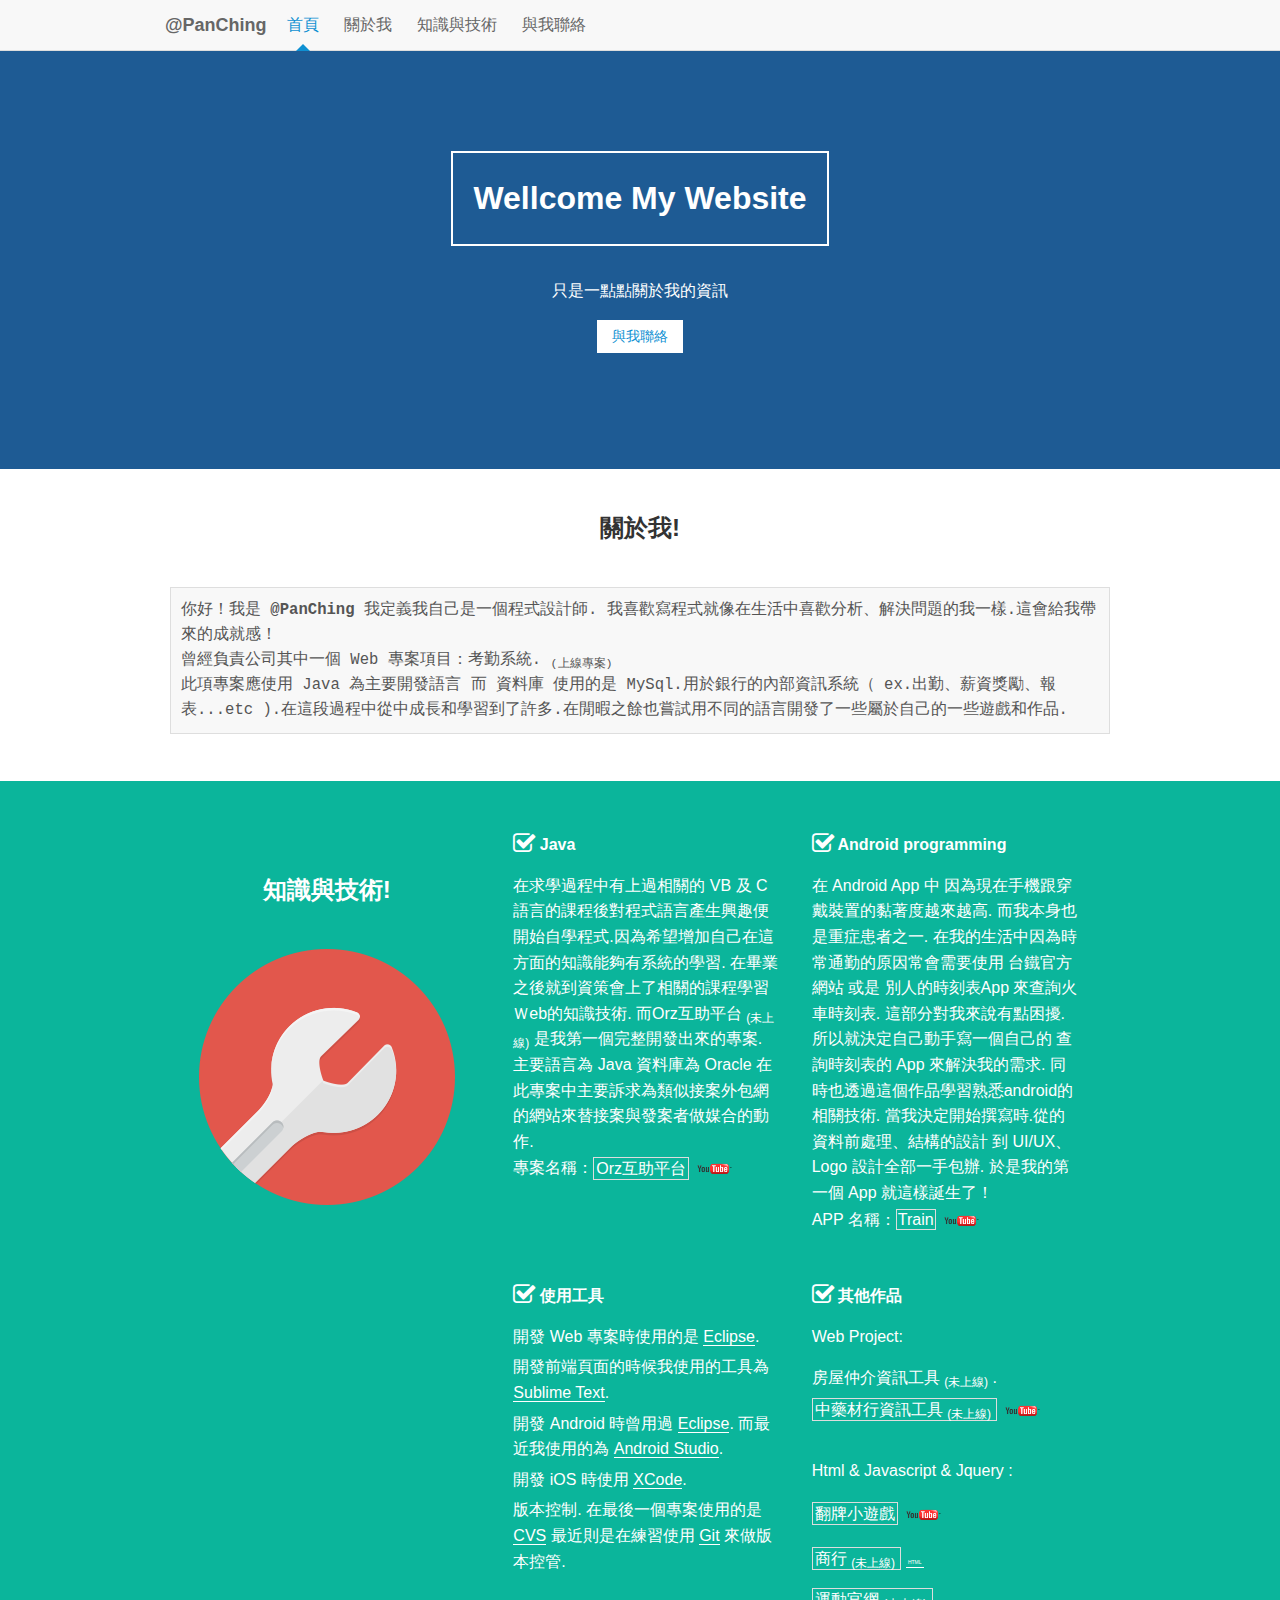
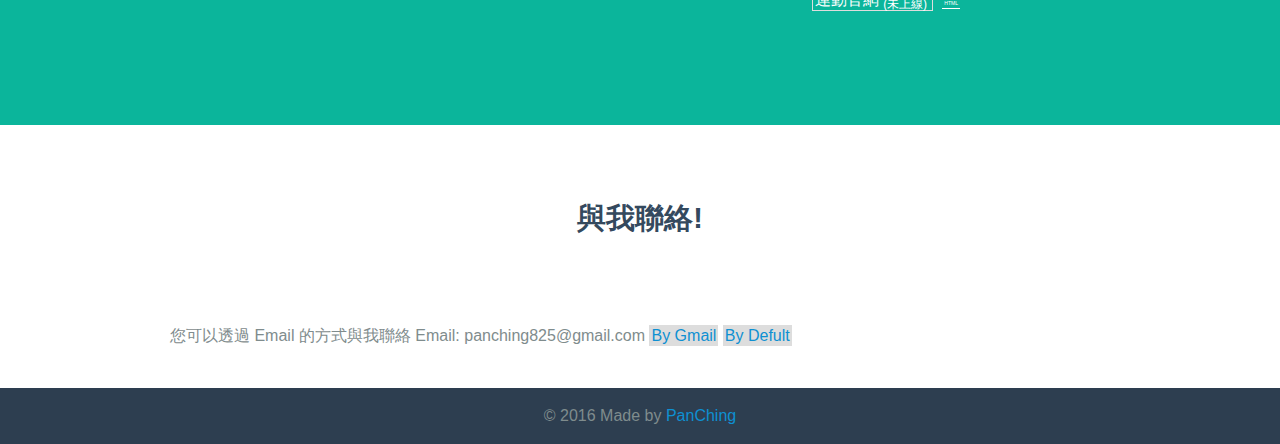
<file: index.html>
<!DOCTYPE html>
<html>
<head lang="en">
  <meta charset="UTF-8">
  <title>PanChing Website</title>
  <meta http-equiv="X-UA-Compatible" content="IE=edge">
  <meta name="viewport"
        content="width=device-width, initial-scale=1">
  <meta name="format-detection" content="telephone=no">
  <meta name="renderer" content="webkit">
  <meta http-equiv="Cache-Control" content="no-siteapp"/>
  <link rel="stylesheet" href="css/amazeui.css"/>
  <link rel="stylesheet" href="css/index.css"/>
  <link rel="stylesheet" href="css/font-awesome.min.css"/>
  <link rel="shortcut icon" href="img/picon.ico">    
</head>
<body>
<header class="am-topbar am-topbar-fixed-top">
  <div class="am-container">
    <h1 class="am-topbar-brand">
      <a href="#">@PanChing</a>
    </h1>
    <button class="am-topbar-btn am-topbar-toggle am-btn am-btn-sm am-btn-secondary am-show-sm-only"
            data-am-collapse="{target: '#collapse-head'}"><span class="am-sr-only">Switch</span> <span
        class="am-icon-bars"></span></button>
    <div class="am-collapse am-topbar-collapse" id="collapse-head">
      <ul class="am-nav am-nav-pills am-topbar-nav">
        <li class="am-active"><a href="#Home">首頁</a></li>
        <li><a href="#AboutMe">關於我</a></li>
        <li><a href="#Technologies">知識與技術</a></li>
        <li><a href="#Concath">與我聯絡</a></li>
      </ul>
      <div class="am-topbar-right" style="display:none">
        <button class="am-btn am-btn-secondary am-topbar-btn am-btn-sm"><span class="am-icon-pencil"></span>Us/Tw</button>
      </div>
    </div>
  </div>
</header>

<div class="get" id="Home">
  <div class="am-g">
    <div class="am-u-lg-12" >
      <h1 class="get-title">Wellcome My Website</h1>

      <p>
        只是一點點關於我的資訊
      </p>

      <p>
        <a href="https://mail.google.com/mail/?view=cm&fs=1&to=panching825@gmail.com" class="am-btn am-btn-sm get-btn" target="_blank">與我聯絡</a>
      </p>
    </div>
  </div>
</div>

<div class="detail"  id="AboutMe">
  <div class="am-g am-container">
    <div class="am-u-lg-12">
      <h2 class="detail-h2">關於我!</h2>
    <pre style="margin-bottom:5%"><div style="font-size: 120%;">你好！我是 <span style="font-weight:bold">@PanChing</span> 我定義我自己是一個程式設計師. 我喜歡寫程式就像在生活中喜歡分析、解決問題的我一樣.這會給我帶來的成就感！<br/>曾經負責公司其中一個 Web 專案項目：考勤系統. <sub>(上線專案)</sub> <br>此項專案應使用 Java 為主要開發語言 而 資料庫 使用的是 MySql.用於銀行的內部資訊系統（ ex.出勤、薪資獎勵、報表...etc ).在這段過程中從中成長和學習到了許多.在閒暇之餘也嘗試用不同的語言開發了一些屬於自己的一些遊戲和作品.</div></pre>
    </div>
  </div>
</div>

<div class="hope"  id="Technologies">
  <div class="am-g am-container">
    <div class="am-u-lg-12 am-u-md-12 am-u-sm-12">
      <div class="am-u-lg-4 am-u-md-12 am-u-sm-12 hope-img">
          <h2 class="detail-h2 colorfff">知識與技術!</h2>

        <img src="img/tool.png" alt="">
        <hr class="am-article-divider am-show-sm-only hope-hr">
      </div>  
      <div class="am-u-lg-8 am-u-md-12 am-u-sm-12">
          <div class="am-u-lg-6 am-u-md-12 am-u-sm-12 detail-mb">
            <h3 class="detail-h3 colorfff">
              <i class="am-icon-check-square-o am-icon-sm"></i>
              Java
            </h3>
            <p class="detail-p colorfff">
              在求學過程中有上過相關的 VB 及 C 語言的課程後對程式語言產生興趣便開始自學程式.因為希望增加自己在這方面的知識能夠有系統的學習. 在畢業之後就到資策會上了相關的課程學習Ｗeb的知識技術. 而Orz互助平台 <sub>(未上線)</sub> 是我第一個完整開發出來的專案. 主要語言為 Java 資料庫為 Oracle
              在此專案中主要訴求為類似接案外包網的網站來替接案與發案者做媒合的動作.
              <br/>專案名稱：<a href="https://www.youtube.com/watch?time_continue=1&v=qbfwr9nFnwg" style="color:#fff;border:1px solid #ddd; padding:2px;" target="_blank">Orz互助平台</a><img src="img/youtube.png" alt="" id="iconImg">
            </p>
          </div>

          <div class="am-u-lg-6 am-u-md-12 am-u-sm-12 detail-mb">
            <h3 class="detail-h3 colorfff">
              <i class="am-icon-check-square-o am-icon-sm"></i>
              Android programming
            </h3>

            <p class="detail-p colorfff">
             在 Android App 中 因為現在手機跟穿戴裝置的黏著度越來越高. 而我本身也是重症患者之一. 在我的生活中因為時常通勤的原因常會需要使用 台鐵官方網站 或是 別人的時刻表App 來查詢火車時刻表. 這部分對我來說有點困擾. 所以就決定自己動手寫一個自己的 查詢時刻表的 App 來解決我的需求. 同時也透過這個作品學習熟悉android的相關技術. 當我決定開始撰寫時.從的資料前處理、結構的設計 到 UI/UX、Logo 設計全部一手包辦. 於是我的第一個 App 就這樣誕生了！<br/>APP 名稱：<a href="https://www.youtube.com/watch?v=U87keBYeICA" style="color:#fff;border:1px solid #ddd; padding:1px;" target="_blank">Train</a><img src="img/youtube.png" alt="" id="iconImg">
            </p>
          </div>  

          <div class="am-u-lg-6 am-u-md-12 am-u-sm-12 detail-mb">
            <h3 class="detail-h3 colorfff">
              <i class="am-icon-check-square-o am-icon-sm"></i>
              使用工具
            </h3>

            <p class="detail-p colorfff">
             <ul class="am-nav colorfff">
              <li>開發 Web 專案時使用的是 <span class="toolTag">Eclipse</span>.</li>
              <li>開發前端頁面的時候我使用的工具為 <span class="toolTag">Sublime Text</span>. </li>
              <li>開發 Android 時曾用過 <span class="toolTag">Eclipse</span>. 而最近我使用的為 <span class="toolTag">Android Studio</span>.</li>
              <li>開發 iOS 時使用 <span class="toolTag">XCode</span>.</li>
              <li>版本控制. 在最後一個專案使用的是 <span class="toolTag">CVS</span> 最近則是在練習使用 <span class="toolTag">Git</span> 來做版本控管.</li>
             </ul>
            </p>
          </div>

          <div class="am-u-lg-6 am-u-md-12 am-u-sm-12 detail-mb">
            <h3 class="detail-h3 colorfff">
              <i class="am-icon-check-square-o am-icon-sm"></i>
              其他作品
            </h3>
            <p class="detail-p colorfff">
              Web Project: 
              <ul class="am-nav colorfff">
                <li>  房屋仲介資訊工具 <sub>(未上線)</sub> . </li>
                <li>  <p class="detail-p colorfff"><a href="https://www.youtube.com/watch?v=lSj1e4sjiVQ&feature=youtu.be" style="color:#fff;border:1px solid #ddd; padding:2px;" target="_blank">中藥材行資訊工具 <sub>(未上線) </sub> </a><img src="img/youtube.png" alt="" id="iconImg"></p> </li>
              </ul>
            </p>
            <p class="detail-p colorfff">
              Html & Javascript & Jquery : 
              <ul class="am-nav colorfff">
                <li>  <p class="detail-p colorfff"><a href="https://www.youtube.com/watch?v=EyxUCUC3gpA&feature=youtu.be" style="color:#fff;border:1px solid #ddd; padding:2px;" target="_blank">翻牌小遊戲</a><img src="img/youtube.png" alt="" id="iconImg"></p></li>
               <li>  <p class="detail-p colorfff"><a href="https://panching.github.io/zhWebsite/" style="color:#fff;border:1px solid #ddd; padding:2px;" target="_blank">商行 <sub>(未上線) </sub></a>&nbsp<span style="border-bottom:1px solid #fff;font-size:5px;padding:2px;color:#fff">HTML</span></p></li>
               <li>  <p class="detail-p colorfff"><a href="https://panching.github.io/jonescupWeb/" style="color:#fff;border:1px solid #ddd; padding:2px;" target="_blank">運動官網 <sub>(未上線) </sub></a>&nbsp <span style="border-bottom:1px solid #fff;font-size:5px;padding:2px;color:#fff">HTML</span></p></li>
              </ul>
            </p>
          </div>        
      </div>
    </div>
  </div>
</div>

<div class="about" id="Concath">
  <div class="am-g am-container">
    <div class="am-u-lg-12">
      <h2 class="about-title about-color">與我聯絡!</h2>

      <div class="am-g">

        <div class="am-u-lg-12 am-u-md-12 am-u-sm-12">
          <h4 class="about-color"></h4>

          <div style="width:100%">您可以透過 Email 的方式與我聯絡 Email: panching825@gmail.com  <a class="mailTag" href="https://mail.google.com/mail/?view=cm&fs=1&to=panching825@gmail.com" target="_blank">By Gmail</a>  <a class="mailTag" href="mailto:panching825@gmail.com" >By Defult</a></div>
        </div>

      </div>
    </div>
  </div>
</div>

<footer class="footer">
  <p>© 2016 Made by <a href="#">PanChing</a></p>
</footer>

<script src="js/jquery.min.js"></script>
<script src="js/amazeui.min.js"></script>
</body>
</html>
</file>
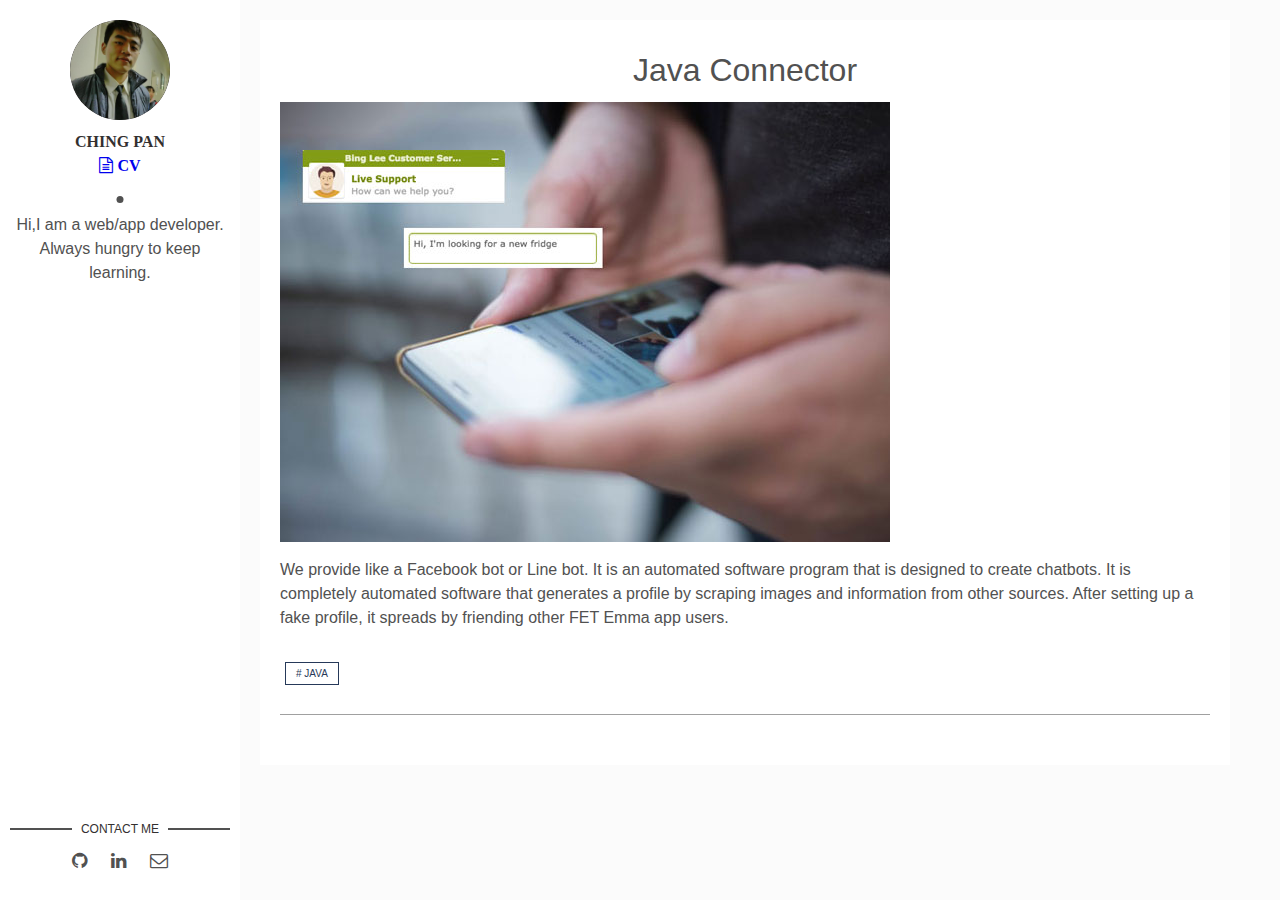
<file: connector.html>
<!DOCTYPE html>
<html lang="en">
<head>
  <meta charset="utf-8">
  <title>Panching Webside</title>
  <meta name="description" content="">
  <meta http-equiv="X-UA-Compatible" content="IE=edge">
  <meta name="viewport" content="width=device-width, initial-scale=1, maximum-scale=1">
  <meta property="og:image" content="">
  <meta name="theme-color" content="#263959">
  <link rel="shortcut icon" href="img/picon.ico">

  <!-- Windows Phone -->
  <meta name="msapplication-navbutton-color" content="#263959">
  <!-- iOS Safari -->
  <meta name="apple-mobile-web-app-status-bar-style" content="#263959">
  <!-- Font Awesome -->
  <link rel="stylesheet" href="css/font-awesome.css">
  <!-- Styles -->
  <link rel="stylesheet" href="css/main.css">
  <title>Ching Pan Webside</title>
  <style type="text/css">
  a {text-decoration:none;}
</style>
</head>
<body>
  <div class="wrapper">
    <aside class="sidebar">
      <header>
        <div class="about">
          <div class="cover-author-image">
            <a href="index.html"><img src="img/headshot.jpg" alt="Ching Pan"></a>
          </div>
          <div class="author-name">Ching Pan
          <p><a href="resume.html" target="_blank"><i class="fa fa-file-text-o" aria-hidden="true"></i> CV</a>

          </div>
          <p>Hi,I am a web/app developer. Always hungry to keep learning.</p>
          </p>
        </div>
      </header> <!-- End Header -->
      <footer>
        <section class="contact">
          <h3 class="contact-title">Contact me</h3>
          <ul>
            <li class="github"><a href="https://github.com/panching" target="_blank"><i class="fa fa-github"></i></a></li>
            <li class="linkedin"><a href="https://www.linkedin.com/in/ching-pan-b42783110/" target="_blank"><i class="fa fa-linkedin" aria-hidden="true"></i></a></li>
            <li class="email"><a href="mailto:panching825@gmail.com"><i class="fa fa-envelope-o" aria-hidden="true"></i></a></li>
          </ul>
        </section> <!-- End Section Contact -->
        <div class="copyright">
        </div>
      </footer> <!-- End Footer -->
    </aside> <!-- End Sidebar -->
    <div class="content-box clearfix">
      <article class="article-page">
        <div class="page-content">
         <!-- End Page Cover Image -->
         <div class="wrap-content">
          <header class="header-page">
            <h1 class="page-title">Java Connector</h1>
          </header>
          <img src="img/chatbots.jpg" style="">
        <p>We provide like a Facebook bot or Line bot. It is an automated software program that is designed to create chatbots. It is completely automated software that generates a profile by scraping images and information from other sources. After setting up a fake profile, it spreads by friending other FET Emma app users.</p>


      <div class="page-footer">
        <div class="page-tag">
          <a href="#" class="tag">&#35; Java</a>
        </div>
      </div>
      <section class="comment-area">
        <div class="comment-wrapper">

          <div id="disqus_thread" class="article-comments"></div>
         
          <noscript>Please enable JavaScript to view the <a href="https://disqus.com/?ref_noscript">comments powered by Disqus.</a></noscript>

        </div>
      </section> <!-- End Comment Area -->

    </div> <!-- End Wrap Content -->
  </div> <!-- End Page Content -->
</article> <!-- End Article Page -->

</div>

</div>
</body>
</html>
</file>
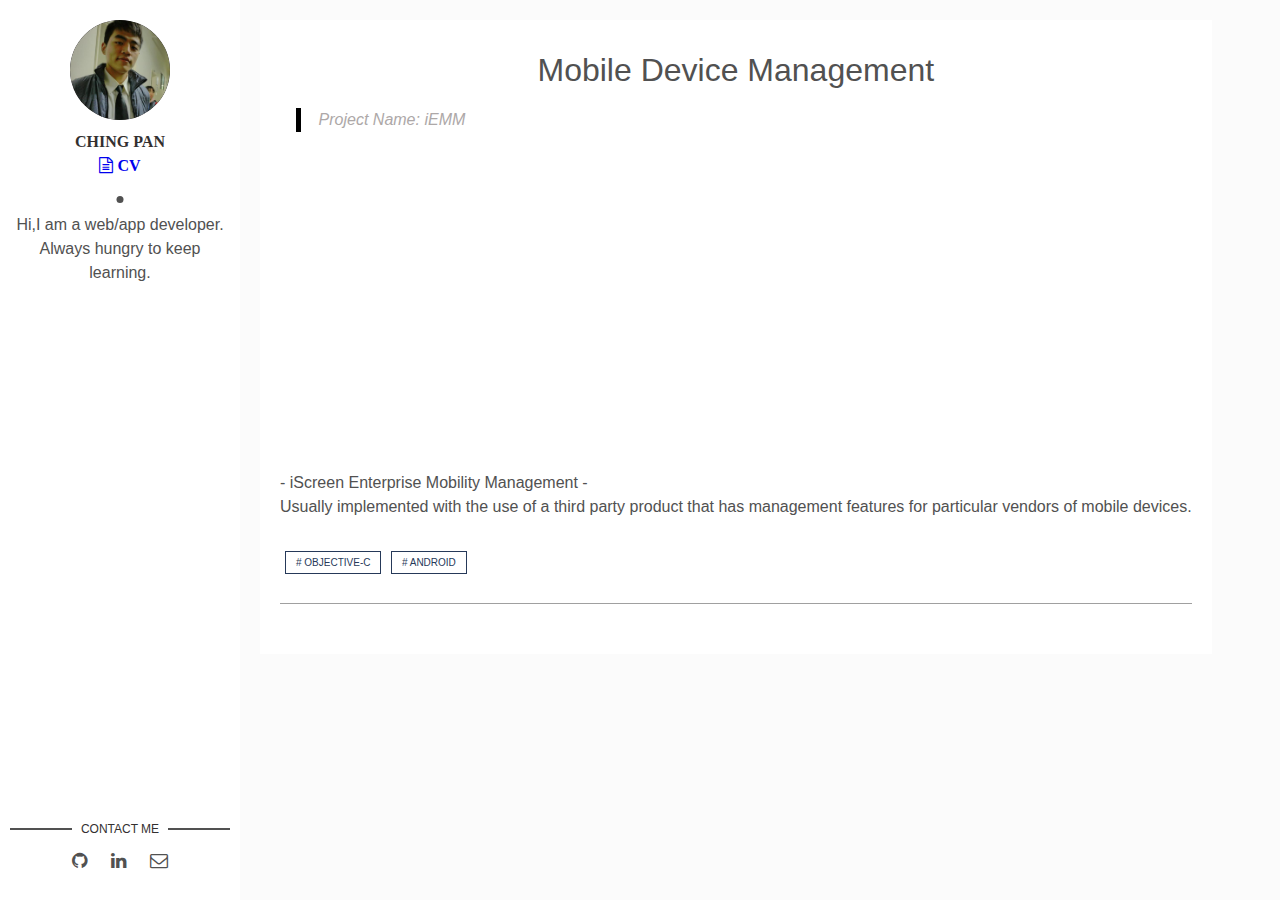
<file: iemm.html>
<!DOCTYPE html>
<html lang="en">
<head>
  <meta charset="utf-8">
  <meta name="description" content="">
  <meta http-equiv="X-UA-Compatible" content="IE=edge">
  <meta name="viewport" content="width=device-width, initial-scale=1, maximum-scale=1">
  <meta property="og:image" content="">
  <meta name="theme-color" content="#263959">
  <link rel="shortcut icon" href="img/picon.ico">

  <!-- Windows Phone -->
  <meta name="msapplication-navbutton-color" content="#263959">
  <!-- iOS Safari -->
  <meta name="apple-mobile-web-app-status-bar-style" content="#263959">
  <!-- Font Awesome -->
  <link rel="stylesheet" href="css/font-awesome.css">
  <!-- Styles -->
  <link rel="stylesheet" href="css/main.css">
  <title>Ching Pan Webside</title>
  <style type="text/css">
  a {text-decoration:none;}
</style>
</head>
<body>
  <div class="wrapper">
    <aside class="sidebar">
      <header>
        <div class="about">
          <div class="cover-author-image">
            <a href="index.html"><img src="img/headshot.jpg" alt="Ching Pan"></a>
          </div>
          <div class="author-name">Ching Pan
            <p><a href="resume.html" target="_blank"><i class="fa fa-file-text-o" aria-hidden="true"></i> CV</a>

            </div>
            <p>Hi,I am a web/app developer. Always hungry to keep learning.</p>
          </p>
        </div>
      </header> <!-- End Header -->
      <footer>
        <section class="contact">
          <h3 class="contact-title">Contact me</h3>
          <ul>
            <li class="github"><a href="https://github.com/panching" target="_blank"><i class="fa fa-github"></i></a></li>
            <li class="linkedin"><a href="https://www.linkedin.com/in/ching-pan-b42783110/" target="_blank"><i class="fa fa-linkedin" aria-hidden="true"></i></a></li>
            <li class="email"><a href="mailto:panching825@gmail.com"><i class="fa fa-envelope-o" aria-hidden="true"></i></a></li>
          </ul>
        </section> <!-- End Section Contact -->
        <div class="copyright">
        </div>
      </footer> <!-- End Footer -->
    </aside> <!-- End Sidebar -->

    <div class="content-box clearfix">
      <article class="article-page">
        <div class="page-content">
         <!-- End Page Cover Image -->
         <div class="wrap-content">
          <header class="header-page">
            <h1 class="page-title">Mobile Device Management</h1>
          </header>
          <blockquote>
            <p>Project Name: iEMM</p>
          </blockquote>
          <iframe style="width: 100%;height: 300px" frameborder="0"
          src="https://www.youtube.com/embed/kMn2Oxqjcek">
        </iframe>
        <p>- iScreen Enterprise Mobility Management -<br/>
         Usually implemented with the use of a third party product that has management features for particular vendors of mobile devices.
       </p>

       <div class="page-footer">
        <div class="page-tag">
          <a href="#" class="tag">&#35; Objective-c</a>
          <a href="#" class="tag">&#35; Android</a>

        </div>
      </div>
      <section class="comment-area">
        <div class="comment-wrapper">

          <div id="disqus_thread" class="article-comments"></div>

          <noscript>Please enable JavaScript to view the <a href="https://disqus.com/?ref_noscript">comments powered by Disqus.</a></noscript>

        </div>
      </section> <!-- End Comment Area -->

    </div> <!-- End Wrap Content -->
  </div> <!-- End Page Content -->
</article> <!-- End Article Page -->

</div>

</div>
</body>
</html>
</file>
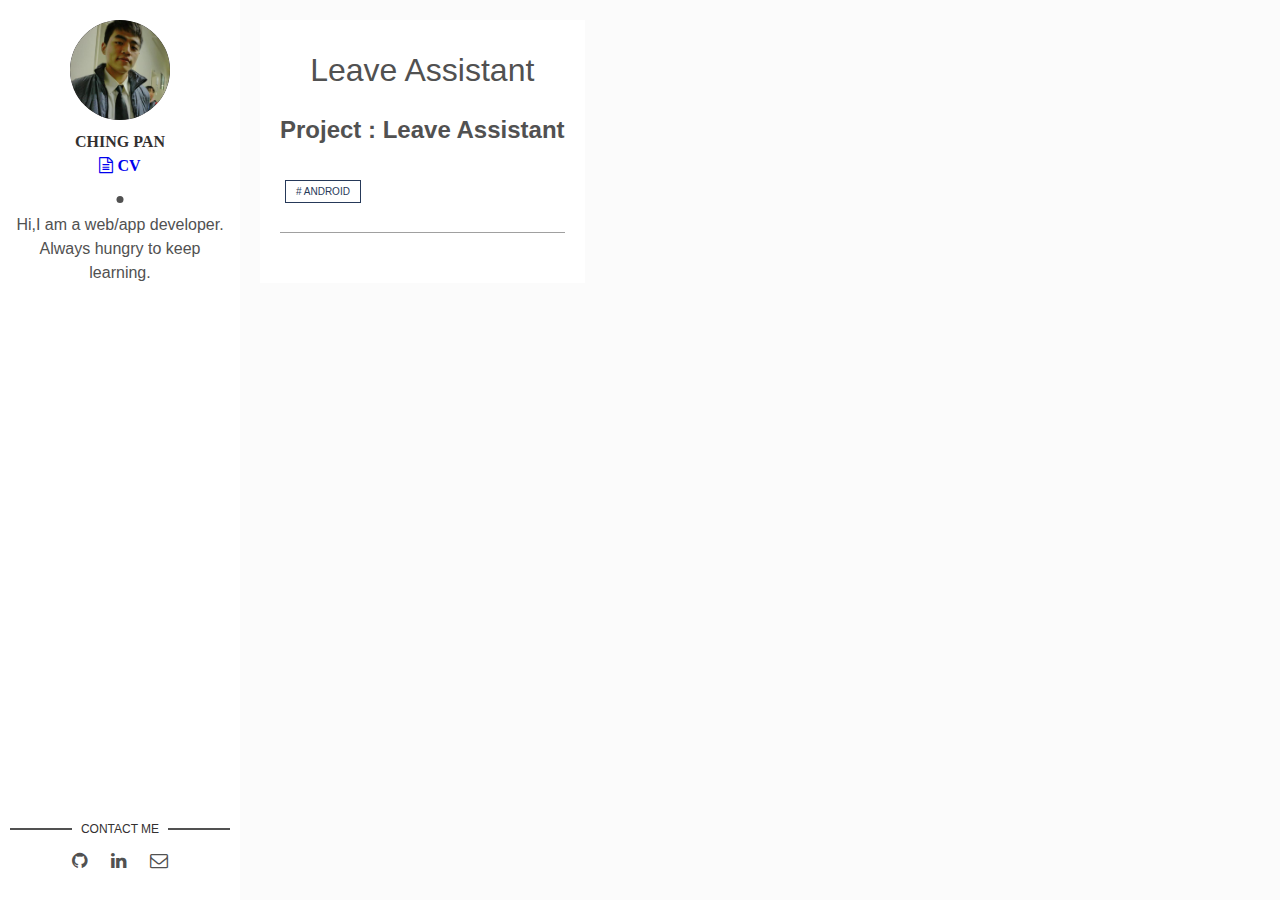
<file: leaveAssistant.html>
<!DOCTYPE html>
<html lang="en">
<head>
  <meta charset="utf-8">
  <meta name="description" content="">
  <meta http-equiv="X-UA-Compatible" content="IE=edge">
  <meta name="viewport" content="width=device-width, initial-scale=1, maximum-scale=1">
  <meta property="og:image" content="">
  <meta name="theme-color" content="#263959">
  <link rel="shortcut icon" href="img/picon.ico">

  <!-- Windows Phone -->
  <meta name="msapplication-navbutton-color" content="#263959">
  <!-- iOS Safari -->
  <meta name="apple-mobile-web-app-status-bar-style" content="#263959">
  <!-- Font Awesome -->
  <link rel="stylesheet" href="css/font-awesome.css">
  <!-- Styles -->
  <link rel="stylesheet" href="css/main.css">
  <title>Ching Pan Webside</title>
  <style type="text/css">
  a {text-decoration:none;}
</style>
</head>
<body>
  <div class="wrapper">
    <aside class="sidebar">
      <header>
        <div class="about">
          <div class="cover-author-image">
            <a href="index.html"><img src="img/headshot.jpg" alt="Ching Pan"></a>
          </div>
          <div class="author-name">Ching Pan
          <p><a href="resume.html" target="_blank"><i class="fa fa-file-text-o" aria-hidden="true"></i> CV</a>

          </div>
          <p>Hi,I am a web/app developer. Always hungry to keep learning.</p>
          </p>
        </div>
      </header> <!-- End Header -->
      <footer>
        <section class="contact">
          <h3 class="contact-title">Contact me</h3>
          <ul>
            <li class="github"><a href="https://github.com/panching" target="_blank"><i class="fa fa-github"></i></a></li>
            <li class="linkedin"><a href="https://www.linkedin.com/in/ching-pan-b42783110/" target="_blank"><i class="fa fa-linkedin" aria-hidden="true"></i></a></li>
            <li class="email"><a href="mailto:panching825@gmail.com"><i class="fa fa-envelope-o" aria-hidden="true"></i></a></li>
          </ul>
        </section> <!-- End Section Contact -->
        <div class="copyright">
        </div>
      </footer> <!-- End Footer -->
    </aside> <!-- End Sidebar -->

    <div class="content-box clearfix">
      <article class="article-page">
        <div class="page-content">
         <!-- End Page Cover Image -->
         <div class="wrap-content">
          <header class="header-page">
            <h1 class="page-title">Leave Assistant</h1>
            <h2 id="plaid-ramps-kitsch-woke-pork-belly">Project : Leave Assistant</h2>
          </header>
          
        <p></p>

      <div class="page-footer">
        <div class="page-tag">
          <a href="#" class="tag">&#35; Android</a>
        </div>
      </div>
      <section class="comment-area">
        <div class="comment-wrapper">

          <div id="disqus_thread" class="article-comments"></div>
         
          <noscript>Please enable JavaScript to view the <a href="https://disqus.com/?ref_noscript">comments powered by Disqus.</a></noscript>

        </div>
      </section> <!-- End Comment Area -->

    </div> <!-- End Wrap Content -->
  </div> <!-- End Page Content -->
</article> <!-- End Article Page -->

</div>

</div>
</body>
</html>
</file>
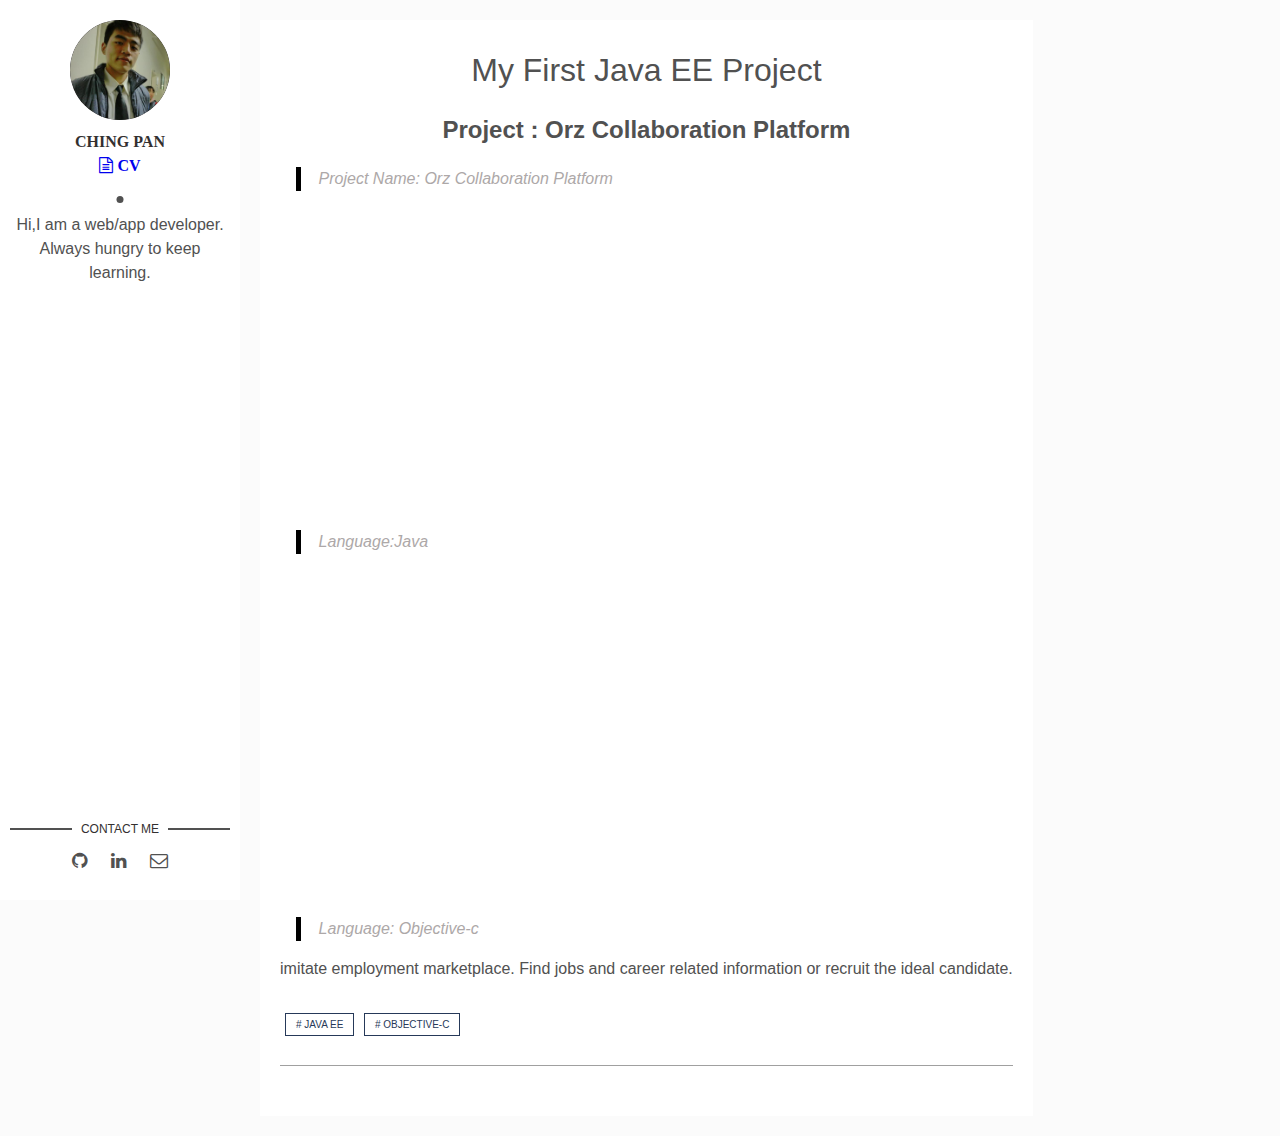
<file: orz.html>
<!DOCTYPE html>
<html lang="en">
<head>
  <meta charset="utf-8">
  <title>Panching Webside</title>
  <meta name="description" content="">
  <meta http-equiv="X-UA-Compatible" content="IE=edge">
  <meta name="viewport" content="width=device-width, initial-scale=1, maximum-scale=1">
  <meta property="og:image" content="">
  <meta name="theme-color" content="#263959">
  <link rel="shortcut icon" href="img/picon.ico">

  <!-- Windows Phone -->
  <meta name="msapplication-navbutton-color" content="#263959">
  <!-- iOS Safari -->
  <meta name="apple-mobile-web-app-status-bar-style" content="#263959">
  <!-- Font Awesome -->
  <link rel="stylesheet" href="css/font-awesome.css">
  <!-- Styles -->
  <link rel="stylesheet" href="css/main.css">
  <title>Ching Pan Webside</title>
  <style type="text/css">
  a {text-decoration:none;}
</style>
</head>
<body>
  <div class="wrapper">
    <aside class="sidebar">
      <header>
        <div class="about">
          <div class="cover-author-image">
            <a href="index.html"><img src="img/headshot.jpg" alt="Ching Pan"></a>
          </div>
          <div class="author-name">Ching Pan
            <p><a href="resume.html" target="_blank"><i class="fa fa-file-text-o" aria-hidden="true"></i> CV</a>

            </div>
            <p>Hi,I am a web/app developer. Always hungry to keep learning.</p>
          </p>
        </div>
      </header> <!-- End Header -->
      <footer>
        <section class="contact">
          <h3 class="contact-title">Contact me</h3>
          <ul>
            <li class="github"><a href="https://github.com/panching" target="_blank"><i class="fa fa-github"></i></a></li>
            <li class="linkedin"><a href="https://www.linkedin.com/in/ching-pan-b42783110/" target="_blank"><i class="fa fa-linkedin" aria-hidden="true"></i></a></li>
            <li class="email"><a href="mailto:panching825@gmail.com"><i class="fa fa-envelope-o" aria-hidden="true"></i></a></li>
          </ul>
        </section> <!-- End Section Contact -->
        <div class="copyright">
        </div>
      </footer> <!-- End Footer -->
    </aside> <!-- End Sidebar -->

    <div class="content-box clearfix">
      <article class="article-page">
        <div class="page-content">
         <!-- End Page Cover Image -->
         <div class="wrap-content">
          <header class="header-page">
            <h1 class="page-title">My First Java EE Project</h1>
            <h2 id="plaid-ramps-kitsch-woke-pork-belly">Project : Orz Collaboration Platform</h2>
          </header>
          <blockquote>
            <p>Project Name:  Orz Collaboration Platform
            </p>
          </blockquote>
          <iframe style="width: 100%;height: 300px" frameborder="0"
          src="https://www.youtube.com/embed/qbfwr9nFnwg">
        </iframe>

        <blockquote>
          <p>Language:Java</p>
        </blockquote>
        <br/>
        <iframe style="width: 100%;height: 300px" frameborder="0"
        src="https://www.youtube.com/embed/SSV5wkkod1c">
      </iframe>
      <blockquote>
        <p>
          Language: Objective-c
        </p>
      </blockquote>
      <p>imitate employment marketplace. Find jobs and career related information or recruit the ideal candidate.</p>


      <div class="page-footer">
        <div class="page-tag">
          <a href="#" class="tag">&#35; Java EE</a>
          <a href="#" class="tag">&#35; Objective-c</a>
        </div>
      </div>
      <section class="comment-area">
        <div class="comment-wrapper">

          <div id="disqus_thread" class="article-comments"></div>

          <noscript>Please enable JavaScript to view the <a href="https://disqus.com/?ref_noscript">comments powered by Disqus.</a></noscript>

        </div>
      </section> <!-- End Comment Area -->

    </div> <!-- End Wrap Content -->
  </div> <!-- End Page Content -->
</article> <!-- End Article Page -->

</div>

</div>
</body>
</html>
</file>
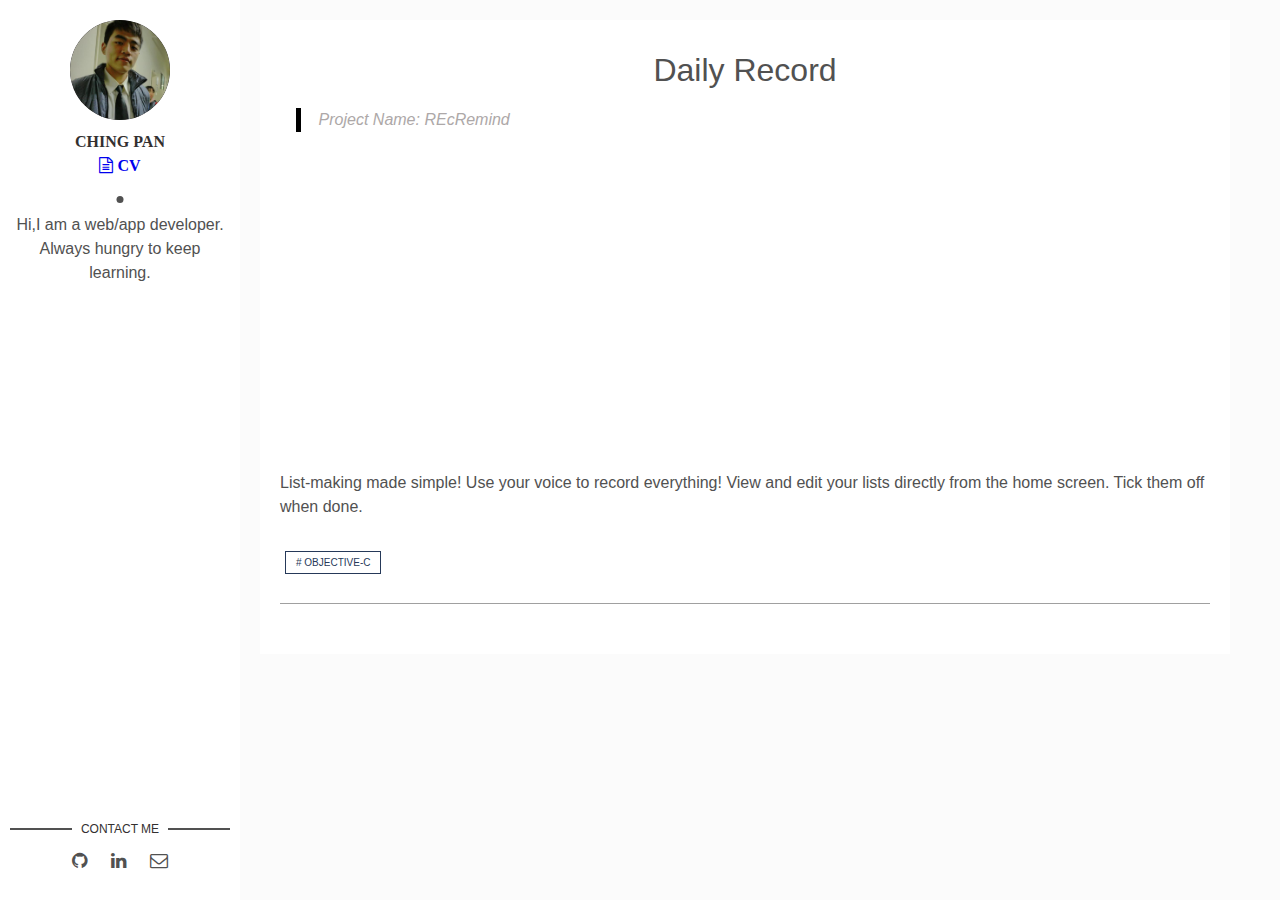
<file: rec.html>
<!DOCTYPE html>
<html lang="en">
<head>
  <meta charset="utf-8">
  <meta name="description" content="">
  <meta http-equiv="X-UA-Compatible" content="IE=edge">
  <meta name="viewport" content="width=device-width, initial-scale=1, maximum-scale=1">
  <meta property="og:image" content="">
  <meta name="theme-color" content="#263959">
  <link rel="shortcut icon" href="img/picon.ico">

  <!-- Windows Phone -->
  <meta name="msapplication-navbutton-color" content="#263959">
  <!-- iOS Safari -->
  <meta name="apple-mobile-web-app-status-bar-style" content="#263959">
  <!-- Font Awesome -->
  <link rel="stylesheet" href="css/font-awesome.css">
  <!-- Styles -->
  <link rel="stylesheet" href="css/main.css">
  <title>Ching Pan Webside</title>
  <style type="text/css">
  a {text-decoration:none;}
</style>
</head>
<body>
  <div class="wrapper">
    <aside class="sidebar">
      <header>
        <div class="about">
          <div class="cover-author-image">
            <a href="index.html"><img src="img/headshot.jpg" alt="Ching Pan"></a>
          </div>
          <div class="author-name">Ching Pan
          <p><a href="resume.html" target="_blank"><i class="fa fa-file-text-o" aria-hidden="true"></i> CV</a>

          </div>
          <p>Hi,I am a web/app developer. Always hungry to keep learning.</p>
          </p>
        </div>
      </header> <!-- End Header -->
      <footer>
        <section class="contact">
          <h3 class="contact-title">Contact me</h3>
          <ul>
            <li class="github"><a href="https://github.com/panching" target="_blank"><i class="fa fa-github"></i></a></li>
            <li class="linkedin"><a href="https://www.linkedin.com/in/ching-pan-b42783110/" target="_blank"><i class="fa fa-linkedin" aria-hidden="true"></i></a></li>
            <li class="email"><a href="mailto:panching825@gmail.com"><i class="fa fa-envelope-o" aria-hidden="true"></i></a></li>
          </ul>
        </section> <!-- End Section Contact -->
        <div class="copyright">
        </div>
      </footer> <!-- End Footer -->
    </aside> <!-- End Sidebar -->

    <div class="content-box clearfix">
      <article class="article-page">
        <div class="page-content">
         <!-- End Page Cover Image -->
         <div class="wrap-content">
          <header class="header-page">
            <h1 class="page-title">Daily Record</h1>
          </header>
          <blockquote>
            <p>Project Name: REcRemind</p>
          </blockquote>
          <iframe style="width: 100%;height: 300px" frameborder="0"
          src="https://www.youtube.com/embed/2nzkoT9Ctt4">
        </iframe>
        <p>List-making made simple! Use your voice to record everything! View and edit your lists directly from the home screen. Tick them off when done.</p>

        <div class="page-footer">
          <div class="page-tag">
            <a href="#" class="tag">&#35; Objective-c</a>
          </div>
        </div>
        <section class="comment-area">
          <div class="comment-wrapper">

            <div id="disqus_thread" class="article-comments"></div>

            <noscript>Please enable JavaScript to view the <a href="https://disqus.com/?ref_noscript">comments powered by Disqus.</a></noscript>

          </div>
        </section> <!-- End Comment Area -->

      </div> <!-- End Wrap Content -->
    </div> <!-- End Page Content -->
  </article> <!-- End Article Page -->

</div>

</div>
</body>
</html>
</file>
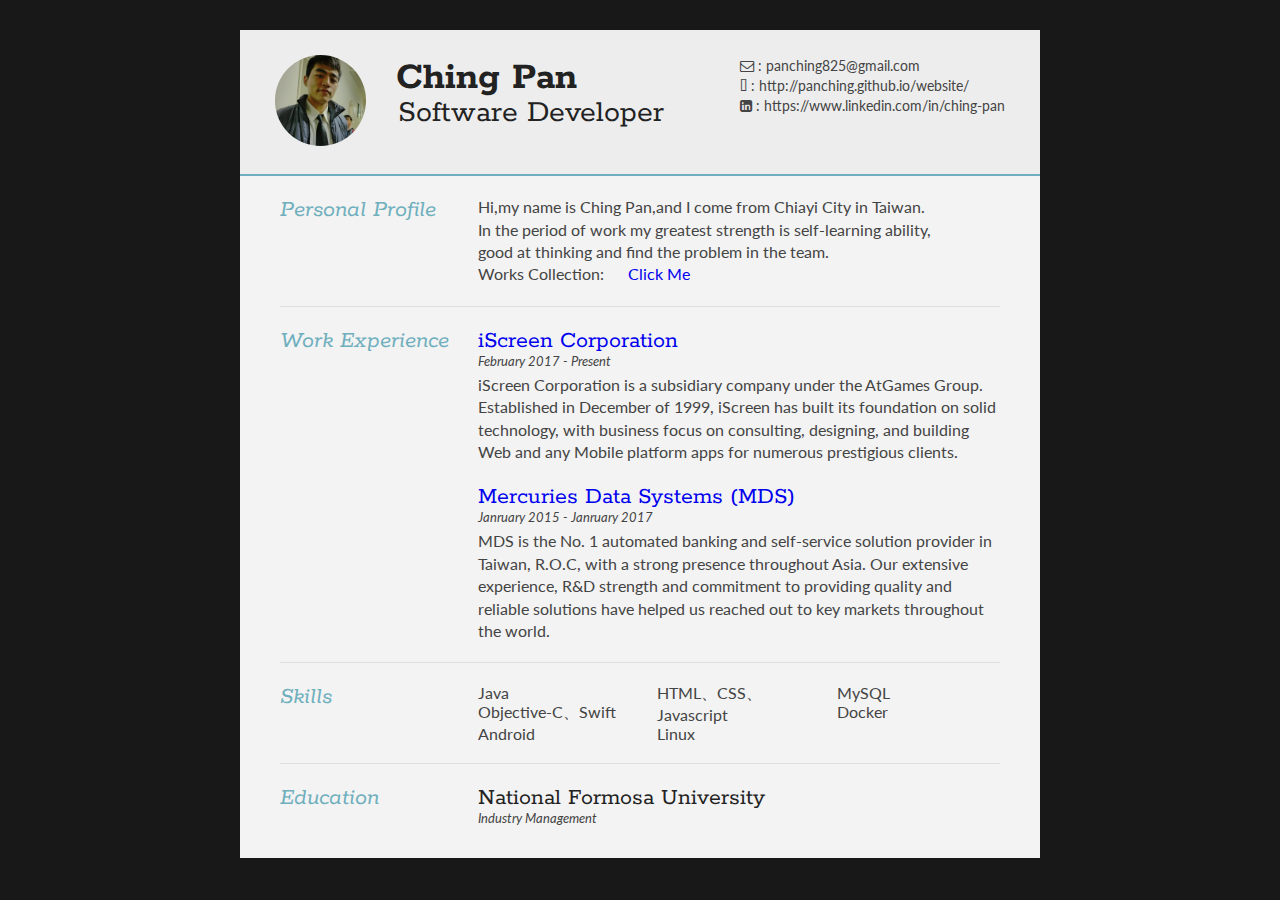
<file: resume.html>
<!DOCTYPE html>
<html>
<head>
<title>Ching Pan Webside</title>

<meta name="viewport" content="width=device-width"/>
<meta name="description" content="The Curriculum Vitae of Joe Bloggs."/>
<meta charset="UTF-8"> 

<link type="text/css" rel="stylesheet" href="css/resume.css">
<link rel="stylesheet" href="css/font-awesome.css">
<link href='http://fonts.googleapis.com/css?family=Rokkitt:400,700|Lato:400,300' rel='stylesheet' type='text/css'>

<style type="text/css">
	a {text-decoration:none;}
</style>
</head>
<body id="top">
<div id="cv" class="instaFade">
	<div class="mainDetails">
		<div id="headshot" class="quickFade">
			<img src="img/headshot.jpg" alt="Ching Pan" />
		</div>
		
		<div id="name">
			<h1 class="quickFade delayTwo">Ching Pan</h1>
			<h2 class="quickFade delayThree">Software Developer</h2>
		</div>
		
		<div id="contactDetails" class="quickFade delayFour">
			<ul>
				<li><i class="fa fa-envelope-o" aria-hidden="true"></i> : <a href="mailto:panching825@gmail.com" target="_blank">panching825@gmail.com</a></li>
				<li><i class="fa fa-user-o" aria-hidden="true"></i>  : <a href="http://panching.github.io/website/">http://panching.github.io/website/</a></li>
				<li><i class="fa fa-linkedin-square" aria-hidden="true"></i>  : <a href="http://panching.github.io/website/">https://www.linkedin.com/in/ching-pan</a></li>

			</ul>
		</div>
		<div class="clear"></div>
	</div>
	
	<div id="mainArea" class="quickFade delayFive">
		<section>
			<article>
				<div class="sectionTitle">
					<h1>Personal Profile</h1>
				</div>
				
				<div class="sectionContent">
					<p>Hi,my name is Ching Pan,and I come from Chiayi City in Taiwan.<br/>In the period of work my greatest strength is self-learning ability,<br/>good at thinking and find the problem in the team. 
					<br/>Works Collection:<a href="http://panching.github.io/website/"> <i class="fa fa-address-book-o" aria-hidden="true"></i> Click Me</a>
					</p>
				</div>
			</article>
			<div class="clear"></div>
		</section>
		
		
		<section>
			<div class="sectionTitle">
				<h1>Work Experience</h1>
			</div>
			
			<div class="sectionContent">
				<article>
					<h2><a href="https://www.iscreen.com/">iScreen Corporation</a></h2>
					<p class="subDetails">February 2017 - Present</p>
					<p>iScreen Corporation is a subsidiary company under the AtGames Group. Established in December of 1999, iScreen has built its foundation on solid technology, with business focus on consulting, designing, and building Web and any Mobile platform apps for numerous prestigious clients.</p>
				</article>
				
				<article>
					<h2><a href="http://www.mds.com.tw/ibd/">Mercuries Data Systems (MDS)</a></h2>
					<p class="subDetails">Janruary 2015 - Janruary 2017</p>
					<p>MDS is the No. 1 automated banking and self-service solution provider in Taiwan, R.O.C, with a strong presence throughout Asia. Our extensive experience, R&D strength and commitment to providing quality and reliable solutions have helped us reached out to key markets throughout the world.</p>
				</article>
			</div>
			<div class="clear"></div>
		</section>
		
		
		<section>
			<div class="sectionTitle">
				<h1>Skills</h1>
			</div>
			
			<div class="sectionContent">
				<ul class="keySkills">
					<li>Java</li>
					<li>Objective-C、Swift</li>
					<li>Android</li>
					<li>HTML、CSS、Javascript</li>
					<li>Linux</li>
					<li>MySQL</li>
					<li>Docker</li>
					<!-- <li>Ruby on Rails</li> -->
				</ul>
			</div>
			<div class="clear"></div>
		</section>
		
		
		<section>
			<div class="sectionTitle">
				<h1>Education</h1>
			</div>
			
			<div class="sectionContent">
				<article>
					<h2>National Formosa University</h2>
					<p class="subDetails">Industry Management</p>
					<p></p>
				</article>
			</div>
			<div class="clear"></div>
		</section>
		
	</div>
</div>
</body>
</html>
</file>
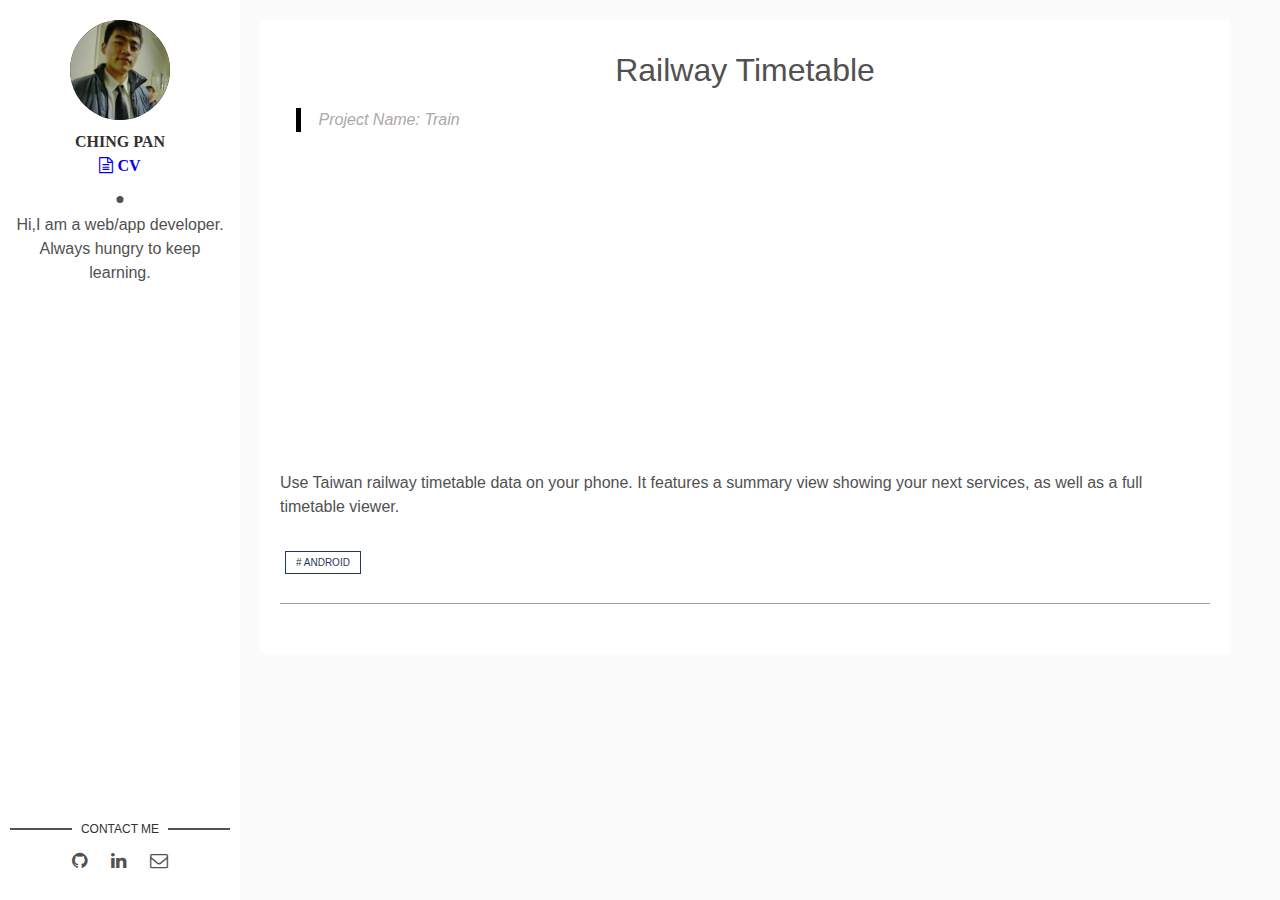
<file: train.html>
<!DOCTYPE html>
<html lang="en">
<head>
  <meta charset="utf-8">
  <meta name="description" content="">
  <meta http-equiv="X-UA-Compatible" content="IE=edge">
  <meta name="viewport" content="width=device-width, initial-scale=1, maximum-scale=1">
  <meta property="og:image" content="">
  <meta name="theme-color" content="#263959">
  <link rel="shortcut icon" href="img/picon.ico">

  <!-- Windows Phone -->
  <meta name="msapplication-navbutton-color" content="#263959">
  <!-- iOS Safari -->
  <meta name="apple-mobile-web-app-status-bar-style" content="#263959">
  <!-- Font Awesome -->
  <link rel="stylesheet" href="css/font-awesome.css">
  <!-- Styles -->
  <link rel="stylesheet" href="css/main.css">
  <title>Ching Pan Webside</title>
  <style type="text/css">
  a {text-decoration:none;}
</style>
</head>
<body>
  <div class="wrapper">
    <aside class="sidebar">
      <header>
        <div class="about">
          <div class="cover-author-image">
            <a href="index.html"><img src="img/headshot.jpg" alt="Ching Pan"></a>
          </div>
          <div class="author-name">Ching Pan
            <p><a href="resume.html" target="_blank"><i class="fa fa-file-text-o" aria-hidden="true"></i> CV</a>

            </div>
            <p>Hi,I am a web/app developer. Always hungry to keep learning.</p>
          </p>
        </div>
      </header> <!-- End Header -->
      <footer>
        <section class="contact">
          <h3 class="contact-title">Contact me</h3>
          <ul>
            <li class="github"><a href="https://github.com/panching" target="_blank"><i class="fa fa-github"></i></a></li>
            <li class="linkedin"><a href="https://www.linkedin.com/in/ching-pan-b42783110/" target="_blank"><i class="fa fa-linkedin" aria-hidden="true"></i></a></li>
            <li class="email"><a href="mailto:panching825@gmail.com"><i class="fa fa-envelope-o" aria-hidden="true"></i></a></li>
          </ul>
        </section> <!-- End Section Contact -->
        <div class="copyright">
        </div>
      </footer> <!-- End Footer -->
    </aside> <!-- End Sidebar -->

    <div class="content-box clearfix">
      <article class="article-page">
        <div class="page-content">
         <!-- End Page Cover Image -->
         <div class="wrap-content">
          <header class="header-page">
            <h1 class="page-title">Railway Timetable</h1>
          </header>
          <blockquote>
            <p>Project Name: Train</p>
          </blockquote>
          <iframe style="width: 100%;height: 300px" frameborder="0"
          src="https://www.youtube.com/embed/U87keBYeICA">
        </iframe>
        <p>Use Taiwan railway timetable data on your phone. It features a summary view showing your next services, as well as a full timetable viewer.</p>


        <div class="page-footer">
          <div class="page-tag">
            <a href="#" class="tag">&#35; Android</a>
          </div>
        </div>
        <section class="comment-area">
          <div class="comment-wrapper">

            <div id="disqus_thread" class="article-comments"></div>

            <noscript>Please enable JavaScript to view the <a href="https://disqus.com/?ref_noscript">comments powered by Disqus.</a></noscript>

          </div>
        </section> <!-- End Comment Area -->

      </div> <!-- End Wrap Content -->
    </div> <!-- End Page Content -->
  </article> <!-- End Article Page -->

</div>

</div>
</body>
</html>
</file>
<file: css/index.css>
.get {
      background: #1E5B94;
      color: #fff;
      text-align: center;
      padding: 100px 0;
    }

    .get-title {
      font-size: 200%;
      border: 2px solid #fff;
      padding: 20px;
      display: inline-block;
    }

    .get-btn {
      background: #fff;
    }

    .detail {
      background: #fff;
    }

    .detail-h2 {
      text-align: center;
      font-size: 150%;
      margin: 40px 0;
    }

    .detail-h3 {
      color: #1f8dd6;
    }

    .detail-p {
      color: #7f8c8d;
    }

    .detail-mb {
      margin-bottom: 30px;
    }

    .hope {
      background: #0bb59b;
      padding: 50px 0;
    }

    .hope-img {
      text-align: center;
    }

    .hope-hr {
      border-color: #149C88;
    }

    .hope-title {
      font-size: 140%;
    }

    .about {
      background: #fff;
      padding: 40px 0;
      color: #7f8c8d;
    }

    .about-color {
      color: #34495e;
    }

    .about-title {
      font-size: 180%;
      padding: 30px 0 50px 0;
      text-align: center;
    }

    .footer p {
      color: #7f8c8d;
      margin: 0;
      padding: 15px 0;
      text-align: center;
      background: #2d3e50;
    }

    .colorfff{
    	color:#fff;
    }
    
    .color000{
    	color:#000;
    }   

    .toolTag
    {
      border-bottom: 1px solid #fff;
    }   

    .mailTag
    {
      padding: 2px;
      background: #ddd;
    }
	
    #iconImg
    {
      width:50px;
      height:30px;
      padding: 1px;
    }
</file>
<file: css/resume.css>
html,body,div,span,object,iframe,h1,h2,h3,h4,h5,h6,p,blockquote,pre,abbr,address,cite,code,del,dfn,em,img,ins,kbd,q,samp,small,strong,sub,sup,var,b,i,dl,dt,dd,ol,ul,li,fieldset,form,label,legend,table,caption,tbody,tfoot,thead,tr,th,td,article,aside,canvas,details,figcaption,figure,footer,header,hgroup,menu,nav,section,summary,time,mark,audio,video {
border:0;
font:inherit;
font-size:100%;
margin:0;
padding:0;
vertical-align:baseline;
}

article,aside,details,figcaption,figure,footer,header,hgroup,menu,nav,section {
display:block;
}

html, body {background: #181818; font-family: 'Lato', helvetica, arial, sans-serif; font-size: 16px; color: #222;}

.clear {clear: both;}

p {
	font-size: 1em;
	line-height: 1.4em;
	margin-bottom: 20px;
	color: #444;
}

#cv {
	width: 90%;
	max-width: 800px;
	background: #f3f3f3;
	margin: 30px auto;
}

.mainDetails {
	padding: 25px 35px;
	border-bottom: 2px solid #6fafbd;
	background: #ededed;
}

#name h1 {
	font-size: 2.5em;
	font-weight: 700;
	font-family: 'Rokkitt', Helvetica, Arial, sans-serif;
	margin-bottom: -6px;
}

#name h2 {
	font-size: 2em;
	margin-left: 2px;
	font-family: 'Rokkitt', Helvetica, Arial, sans-serif;
}

#mainArea {
	padding: 0 40px;
}

#headshot {
	width: 12.5%;
	float: left;
	margin-right: 30px;
}

#headshot img {
	width: 100%;
	height: auto;
	-webkit-border-radius: 50px;
	border-radius: 50px;
}

#name {
	float: left;
}

#contactDetails {
	float: right;
}

#contactDetails ul {
	list-style-type: none;
	font-size: 0.9em;
	margin-top: 2px;
}

#contactDetails ul li {
	margin-bottom: 3px;
	color: #444;
}

#contactDetails ul li a, a[href^=tel] {
	color: #444; 
	text-decoration: none;
	-webkit-transition: all .3s ease-in;
	-moz-transition: all .3s ease-in;
	-o-transition: all .3s ease-in;
	-ms-transition: all .3s ease-in;
	transition: all .3s ease-in;
}

#contactDetails ul li a:hover { 
	color: #6fafbd;
}


section {
	border-top: 1px solid #dedede;
	padding: 20px 0 0;
}

section:first-child {
	border-top: 0;
}

section:last-child {
	padding: 20px 0 10px;
}

.sectionTitle {
	float: left;
	width: 25%;
}

.sectionContent {
	float: right;
	width: 72.5%;
}

.sectionTitle h1 {
	font-family: 'Rokkitt', Helvetica, Arial, sans-serif;
	font-style: italic;
	font-size: 1.5em;
	color: #6fafbd;
}

.sectionContent h2 {
	font-family: 'Rokkitt', Helvetica, Arial, sans-serif;
	font-size: 1.5em;
	margin-bottom: -2px;
}

.subDetails {
	font-size: 0.8em;
	font-style: italic;
	margin-bottom: 3px;
}

.keySkills {
	list-style-type: none;
	-moz-column-count:3;
	-webkit-column-count:3;
	column-count:3;
	margin-bottom: 20px;
	font-size: 1em;
	color: #444;
}

.keySkills ul li {
	margin-bottom: 3px;
}

@media all and (min-width: 602px) and (max-width: 800px) {
	#headshot {
		display: none;
	}
	
	.keySkills {
	-moz-column-count:2;
	-webkit-column-count:2;
	column-count:2;
	}
}

@media all and (max-width: 601px) {
	#cv {
		width: 95%;
		margin: 10px auto;
		min-width: 280px;
	}
	
	#headshot {
		display: none;
	}
	
	#name, #contactDetails {
		float: none;
		width: 100%;
		text-align: center;
	}
	
	.sectionTitle, .sectionContent {
		float: none;
		width: 100%;
	}
	
	.sectionTitle {
		margin-left: -2px;
		font-size: 1.25em;
	}
	
	.keySkills {
		-moz-column-count:2;
		-webkit-column-count:2;
		column-count:2;
	}
}

@media all and (max-width: 480px) {
	.mainDetails {
		padding: 15px 15px;
	}
	
	section {
		padding: 15px 0 0;
	}
	
	#mainArea {
		padding: 0 25px;
	}

	
	.keySkills {
	-moz-column-count:1;
	-webkit-column-count:1;
	column-count:1;
	}
	
	#name h1 {
		line-height: .8em;
		margin-bottom: 4px;
	}
}

@media print {
    #cv {
        width: 100%;
    }
}

@-webkit-keyframes reset {
	0% {
		opacity: 0;
	}
	100% {
		opacity: 0;
	}
}

@-webkit-keyframes fade-in {
	0% {
		opacity: 0;
	}
	40% {
		opacity: 0;
	}
	100% {
		opacity: 1;
	}
}

@-moz-keyframes reset {
	0% {
		opacity: 0;
	}
	100% {
		opacity: 0;
	}
}

@-moz-keyframes fade-in {
	0% {
		opacity: 0;
	}
	40% {
		opacity: 0;
	}
	100% {
		opacity: 1;
	}
}

@keyframes reset {
	0% {
		opacity: 0;
	}
	100% {
		opacity: 0;
	}
}

@keyframes fade-in {
	0% {
		opacity: 0;
	}
	40% {
		opacity: 0;
	}
	100% {
		opacity: 1;
	}
}

.instaFade {
    -webkit-animation-name: reset, fade-in;
    -webkit-animation-duration: 1.5s;
    -webkit-animation-timing-function: ease-in;
	
	-moz-animation-name: reset, fade-in;
    -moz-animation-duration: 1.5s;
    -moz-animation-timing-function: ease-in;
	
	animation-name: reset, fade-in;
    animation-duration: 1.5s;
    animation-timing-function: ease-in;
}

.quickFade {
    -webkit-animation-name: reset, fade-in;
    -webkit-animation-duration: 2.5s;
    -webkit-animation-timing-function: ease-in;
	
	-moz-animation-name: reset, fade-in;
    -moz-animation-duration: 2.5s;
    -moz-animation-timing-function: ease-in;
	
	animation-name: reset, fade-in;
    animation-duration: 2.5s;
    animation-timing-function: ease-in;
}
 
.delayOne {
	-webkit-animation-delay: 0, .5s;
	-moz-animation-delay: 0, .5s;
	animation-delay: 0, .5s;
}

.delayTwo {
	-webkit-animation-delay: 0, 1s;
	-moz-animation-delay: 0, 1s;
	animation-delay: 0, 1s;
}

.delayThree {
	-webkit-animation-delay: 0, 1.5s;
	-moz-animation-delay: 0, 1.5s;
	animation-delay: 0, 1.5s;
}

.delayFour {
	-webkit-animation-delay: 0, 2s;
	-moz-animation-delay: 0, 2s;
	animation-delay: 0, 2s;
}

.delayFive {
	-webkit-animation-delay: 0, 2.5s;
	-moz-animation-delay: 0, 2.5s;
	animation-delay: 0, 2.5s;
}
</file>
<file: css/main.css>
/*! normalize.css v7.0.0 | MIT License | github.com/necolas/normalize.css */
/* Document
   ========================================================================== */
/**
 * 1. Correct the line height in all browsers.
 * 2. Prevent adjustments of font size after orientation changes in
 *    IE on Windows Phone and in iOS.
 */
html {
  line-height: 1.15;
  /* 1 */
  -ms-text-size-adjust: 100%;
  /* 2 */
  -webkit-text-size-adjust: 100%;
  /* 2 */
}

/* Sections
   ========================================================================== */
/**
 * Remove the margin in all browsers (opinionated).
 */
body {
  margin: 0;
}

/**
 * Add the correct display in IE 9-.
 */
article,
aside,
footer,
header,
nav,
section {
  display: block;
}

/**
 * Correct the font size and margin on `h1` elements within `section` and
 * `article` contexts in Chrome, Firefox, and Safari.
 */
h1 {
  font-size: 2em;
  margin: 0.67em 0;
}

/* Grouping content
   ========================================================================== */
/**
 * Add the correct display in IE 9-.
 * 1. Add the correct display in IE.
 */
figcaption,
figure,
main {
  /* 1 */
  display: block;
}

/**
 * Add the correct margin in IE 8.
 */
figure {
  margin: 1em 40px;
}

/**
 * 1. Add the correct box sizing in Firefox.
 * 2. Show the overflow in Edge and IE.
 */
hr {
  -webkit-box-sizing: content-box;
          box-sizing: content-box;
  /* 1 */
  height: 0;
  /* 1 */
  overflow: visible;
  /* 2 */
}

/**
 * 1. Correct the inheritance and scaling of font size in all browsers.
 * 2. Correct the odd `em` font sizing in all browsers.
 */
pre {
  font-family: monospace, monospace;
  /* 1 */
  font-size: 1em;
  /* 2 */
}

/* Text-level semantics
   ========================================================================== */
/**
 * 1. Remove the gray background on active links in IE 10.
 * 2. Remove gaps in links underline in iOS 8+ and Safari 8+.
 */
a {
  background-color: transparent;
  /* 1 */
  -webkit-text-decoration-skip: objects;
  /* 2 */
}

/**
 * 1. Remove the bottom border in Chrome 57- and Firefox 39-.
 * 2. Add the correct text decoration in Chrome, Edge, IE, Opera, and Safari.
 */
abbr[title] {
  border-bottom: none;
  /* 1 */
  text-decoration: underline;
  /* 2 */
  -webkit-text-decoration: underline dotted;
          text-decoration: underline dotted;
  /* 2 */
}

/**
 * Prevent the duplicate application of `bolder` by the next rule in Safari 6.
 */
b,
strong {
  font-weight: inherit;
}

/**
 * Add the correct font weight in Chrome, Edge, and Safari.
 */
b,
strong {
  font-weight: bolder;
}

/**
 * 1. Correct the inheritance and scaling of font size in all browsers.
 * 2. Correct the odd `em` font sizing in all browsers.
 */
code,
kbd,
samp {
  font-family: monospace, monospace;
  /* 1 */
  font-size: 1em;
  /* 2 */
}

/**
 * Add the correct font style in Android 4.3-.
 */
dfn {
  font-style: italic;
}

/**
 * Add the correct background and color in IE 9-.
 */
mark {
  background-color: #ff0;
  color: #000;
}

/**
 * Add the correct font size in all browsers.
 */
small {
  font-size: 80%;
}

/**
 * Prevent `sub` and `sup` elements from affecting the line height in
 * all browsers.
 */
sub,
sup {
  font-size: 75%;
  line-height: 0;
  position: relative;
  vertical-align: baseline;
}

sub {
  bottom: -0.25em;
}

sup {
  top: -0.5em;
}

/* Embedded content
   ========================================================================== */
/**
 * Add the correct display in IE 9-.
 */
audio,
video {
  display: inline-block;
}

/**
 * Add the correct display in iOS 4-7.
 */
audio:not([controls]) {
  display: none;
  height: 0;
}

/**
 * Remove the border on images inside links in IE 10-.
 */
img {
  border-style: none;
}

/**
 * Hide the overflow in IE.
 */
svg:not(:root) {
  overflow: hidden;
}

/* Forms
   ========================================================================== */
/**
 * 1. Change the font styles in all browsers (opinionated).
 * 2. Remove the margin in Firefox and Safari.
 */
button,
input,
optgroup,
select,
textarea {
  font-family: sans-serif;
  /* 1 */
  font-size: 100%;
  /* 1 */
  line-height: 1.15;
  /* 1 */
  margin: 0;
  /* 2 */
}

/**
 * Show the overflow in IE.
 * 1. Show the overflow in Edge.
 */
button,
input {
  /* 1 */
  overflow: visible;
}

/**
 * Remove the inheritance of text transform in Edge, Firefox, and IE.
 * 1. Remove the inheritance of text transform in Firefox.
 */
button,
select {
  /* 1 */
  text-transform: none;
}

/**
 * 1. Prevent a WebKit bug where (2) destroys native `audio` and `video`
 *    controls in Android 4.
 * 2. Correct the inability to style clickable types in iOS and Safari.
 */
button,
html [type="button"],
[type="reset"],
[type="submit"] {
  -webkit-appearance: button;
  /* 2 */
}

/**
 * Remove the inner border and padding in Firefox.
 */
button::-moz-focus-inner,
[type="button"]::-moz-focus-inner,
[type="reset"]::-moz-focus-inner,
[type="submit"]::-moz-focus-inner {
  border-style: none;
  padding: 0;
}

/**
 * Restore the focus styles unset by the previous rule.
 */
button:-moz-focusring,
[type="button"]:-moz-focusring,
[type="reset"]:-moz-focusring,
[type="submit"]:-moz-focusring {
  outline: 1px dotted ButtonText;
}

/**
 * Correct the padding in Firefox.
 */
fieldset {
  padding: 0.35em 0.75em 0.625em;
}

/**
 * 1. Correct the text wrapping in Edge and IE.
 * 2. Correct the color inheritance from `fieldset` elements in IE.
 * 3. Remove the padding so developers are not caught out when they zero out
 *    `fieldset` elements in all browsers.
 */
legend {
  -webkit-box-sizing: border-box;
          box-sizing: border-box;
  /* 1 */
  color: inherit;
  /* 2 */
  display: table;
  /* 1 */
  max-width: 100%;
  /* 1 */
  padding: 0;
  /* 3 */
  white-space: normal;
  /* 1 */
}

/**
 * 1. Add the correct display in IE 9-.
 * 2. Add the correct vertical alignment in Chrome, Firefox, and Opera.
 */
progress {
  display: inline-block;
  /* 1 */
  vertical-align: baseline;
  /* 2 */
}

/**
 * Remove the default vertical scrollbar in IE.
 */
textarea {
  overflow: auto;
}

/**
 * 1. Add the correct box sizing in IE 10-.
 * 2. Remove the padding in IE 10-.
 */
[type="checkbox"],
[type="radio"] {
  -webkit-box-sizing: border-box;
          box-sizing: border-box;
  /* 1 */
  padding: 0;
  /* 2 */
}

/**
 * Correct the cursor style of increment and decrement buttons in Chrome.
 */
[type="number"]::-webkit-inner-spin-button,
[type="number"]::-webkit-outer-spin-button {
  height: auto;
}

/**
 * 1. Correct the odd appearance in Chrome and Safari.
 * 2. Correct the outline style in Safari.
 */
[type="search"] {
  -webkit-appearance: textfield;
  /* 1 */
  outline-offset: -2px;
  /* 2 */
}

/**
 * Remove the inner padding and cancel buttons in Chrome and Safari on macOS.
 */
[type="search"]::-webkit-search-cancel-button,
[type="search"]::-webkit-search-decoration {
  -webkit-appearance: none;
}

/**
 * 1. Correct the inability to style clickable types in iOS and Safari.
 * 2. Change font properties to `inherit` in Safari.
 */
::-webkit-file-upload-button {
  -webkit-appearance: button;
  /* 1 */
  font: inherit;
  /* 2 */
}

/* Interactive
   ========================================================================== */
/*
 * Add the correct display in IE 9-.
 * 1. Add the correct display in Edge, IE, and Firefox.
 */
details,
menu {
  display: block;
}

/*
 * Add the correct display in all browsers.
 */
summary {
  display: list-item;
}

/* Scripting
   ========================================================================== */
/**
 * Add the correct display in IE 9-.
 */
canvas {
  display: inline-block;
}

/**
 * Add the correct display in IE.
 */
template {
  display: none;
}

/* Hidden
   ========================================================================== */
/**
 * Add the correct display in IE 10-.
 */
[hidden] {
  display: none;
}

.highlight {
  background-color: #faf9f9;
  -webkit-border-radius: 3px;
          border-radius: 3px;
  margin: 0;
}

.highlighter-rouge {
  color: #ce887b;
  font-weight: 400;
  border: 1px solid #607D8B;
  -webkit-border-radius: 3px;
          border-radius: 3px;
  padding: 0.1rem 0.5rem;
}

.highlight .hll {
  background-color: #ffc;
}

.highlight .c {
  color: #999;
}

/* Comment */
.highlight .err {
  color: #a00;
  background-color: #faa;
}

/* Error */
.highlight .k {
  color: #069;
}

/* Keyword */
.highlight .o {
  color: #555;
}

/* Operator */
.highlight .cm {
  color: #09f;
  font-style: italic;
}

/* Comment.Multiline */
.highlight .cp {
  color: #099;
}

/* Comment.Preproc */
.highlight .c1 {
  color: #999;
}

/* Comment.Single */
.highlight .cs {
  color: #999;
}

/* Comment.Special */
.highlight .gd {
  background-color: #fcc;
  border: 1px solid #c00;
}

/* Generic.Deleted */
.highlight .ge {
  font-style: italic;
}

/* Generic.Emph */
.highlight .gr {
  color: #f00;
}

/* Generic.Error */
.highlight .gh {
  color: #030;
}

/* Generic.Heading */
.highlight .gi {
  background-color: #cfc;
  border: 1px solid #0c0;
}

/* Generic.Inserted */
.highlight .go {
  color: #aaa;
}

/* Generic.Output */
.highlight .gp {
  color: #009;
}

/* Generic.Prompt */
/* Generic.Strong */
.highlight .gu {
  color: #030;
}

/* Generic.Subheading */
.highlight .gt {
  color: #9c6;
}

/* Generic.Traceback */
.highlight .kc {
  color: #069;
}

/* Keyword.Constant */
.highlight .kd {
  color: #069;
}

/* Keyword.Declaration */
.highlight .kn {
  color: #069;
}

/* Keyword.Namespace */
.highlight .kp {
  color: #069;
}

/* Keyword.Pseudo */
.highlight .kr {
  color: #069;
}

/* Keyword.Reserved */
.highlight .kt {
  color: #078;
}

/* Keyword.Type */
.highlight .m {
  color: #f60;
}

/* Literal.Number */
.highlight .s {
  color: #d44950;
}

/* Literal.String */
.highlight .na {
  color: #4f9fcf;
}

/* Name.Attribute */
.highlight .nb {
  color: #366;
}

/* Name.Builtin */
.highlight .nc {
  color: #0a8;
}

/* Name.Class */
.highlight .no {
  color: #360;
}

/* Name.Constant */
.highlight .nd {
  color: #99f;
}

/* Name.Decorator */
.highlight .ni {
  color: #999;
}

/* Name.Entity */
.highlight .ne {
  color: #c00;
}

/* Name.Exception */
.highlight .nf {
  color: #c0f;
}

/* Name.Function */
.highlight .nl {
  color: #99f;
}

/* Name.Label */
.highlight .nn {
  color: #0cf;
}

/* Name.Namespace */
.highlight .nt {
  color: #2f6f9f;
}

/* Name.Tag */
.highlight .nv {
  color: #033;
}

/* Name.Variable */
.highlight .ow {
  color: #000;
}

/* Operator.Word */
.highlight .w {
  color: #bbb;
}

/* Text.Whitespace */
.highlight .mf {
  color: #f60;
}

/* Literal.Number.Float */
.highlight .mh {
  color: #f60;
}

/* Literal.Number.Hex */
.highlight .mi {
  color: #f60;
}

/* Literal.Number.Integer */
.highlight .mo {
  color: #f60;
}

/* Literal.Number.Oct */
.highlight .sb {
  color: #c30;
}

/* Literal.String.Backtick */
.highlight .sc {
  color: #c30;
}

/* Literal.String.Char */
.highlight .sd {
  color: #c30;
  font-style: italic;
}

/* Literal.String.Doc */
.highlight .s2 {
  color: #c30;
}

/* Literal.String.Double */
.highlight .se {
  color: #c30;
}

/* Literal.String.Escape */
.highlight .sh {
  color: #c30;
}

/* Literal.String.Heredoc */
.highlight .si {
  color: #a00;
}

/* Literal.String.Interpol */
.highlight .sx {
  color: #c30;
}

/* Literal.String.Other */
.highlight .sr {
  color: #3aa;
}

/* Literal.String.Regex */
.highlight .s1 {
  color: #c30;
}

/* Literal.String.Single */
.highlight .ss {
  color: #fc3;
}

/* Literal.String.Symbol */
.highlight .bp {
  color: #366;
}

/* Name.Builtin.Pseudo */
.highlight .vc {
  color: #033;
}

/* Name.Variable.Class */
.highlight .vg {
  color: #033;
}

/* Name.Variable.Global */
.highlight .vi {
  color: #033;
}

/* Name.Variable.Instance */
.highlight .il {
  color: #f60;
}

/* Literal.Number.Integer.Long */
.css .o,
.css .o + .nt,
.css .nt + .nt {
  color: #999;
}

*, *::after, *::before {
  -webkit-box-sizing: border-box;
          box-sizing: border-box;
}

html {
  line-height: 1.5;
}

body {
  font-family: 'Lato', sans-serif;
  color: #515151;
  background-color: #fbfbfb;
  margin: 0;
  -webkit-font-smoothing: antialiased;
  -moz-osx-font-smoothing: grayscale;
}

h1 {
  font-weight: 400;
}

img {
  max-width: 100%;
  vertical-align: middle;
  display: inline-block;
}

blockquote {
  border-left: 5px solid #000;
  padding-left: 1.1rem;
  margin-left: 1rem;
  font-style: italic;
  color: #ada8a8;
}

pre {
  padding: 1rem 2rem;
  overflow-x: auto;
}

pre code {
  border: 0;
  padding-right: 0;
  padding-left: 0;
}

.wrapper {
  max-width: 1250px;
  position: relative;
}

.post, .article-page {
  background-color: #fff;
}

::-moz-selection {
  background: rgba(38, 57, 89, 0.8);
  color: #ffffff;
}

::selection {
  background: rgba(38, 57, 89, 0.8);
  color: #ffffff;
}

.clearfix::before, .clearfix::after {
  content: "";
  display: table;
}

.clearfix::after {
  clear: both;
}

/* - - - - - - - - - - Home Page Styles - - - - - - - - - - */
.sidebar {
  display: -webkit-box;
  display: -webkit-flex;
  display: -ms-flexbox;
  display: flex;
  -webkit-box-orient: vertical;
  -webkit-box-direction: normal;
  -webkit-flex-direction: column;
      -ms-flex-direction: column;
          flex-direction: column;
  -webkit-box-pack: justify;
  -webkit-justify-content: space-between;
      -ms-flex-pack: justify;
          justify-content: space-between;
  position: fixed;
  top: 0;
  left: 0;
  bottom: 0;
  width: 240px;
  height: 100%;
  padding: 20px 10px;
  background-color: #ffffff;
}

.about {
  margin: 0 0 40px;
  text-align: center;
}

.about .cover-author-image {
  width: 100px;
  height: 100px;
  margin: 0 auto 10px;
  -webkit-border-radius: 100%;
          border-radius: 100%;
  overflow: hidden;
  background-color: #333030;
}

.about img {
  width: 100%;
  height: 100%;
  -webkit-border-radius: 50%;
          border-radius: 50%;
  -webkit-transition: -webkit-transform 0.35s;
  transition: -webkit-transform 0.35s;
  -o-transition: transform 0.35s;
  transition: transform 0.35s;
  transition: transform 0.35s, -webkit-transform 0.35s;
}

.about img:hover {
  -webkit-transform: scale3d(0.9, 0.9, 1);
          transform: scale3d(0.9, 0.9, 1);
}

.about .author-name {
  font-family: 'PT Serif', serif;
  margin: 0 0 10px;
  position: relative;
  padding-bottom: 15px;
  font-size: 16px;
  text-transform: uppercase;
  color: #333030;
  font-weight: 700;
}

.about .author-name::after {
  content: "";
  position: absolute;
  left: 50%;
  -webkit-transform: translateX(-50%);
      -ms-transform: translateX(-50%);
          transform: translateX(-50%);
  bottom: 0;
  display: block;
  width: 7px;
  height: 7px;
  -webkit-border-radius: 100%;
          border-radius: 100%;
  background-color: #515151;
}

.about p {
  font-size: 16px;
  margin: 0 0 10px;
}

.content-box {
  padding: 20px;
  padding-left: 260px;
  display: -webkit-box;
  display: -webkit-flex;
  display: -ms-flexbox;
  display: flex;
  -webkit-box-orient: horizontal;
  -webkit-box-direction: normal;
  -webkit-flex-direction: row;
      -ms-flex-direction: row;
          flex-direction: row;
  -webkit-flex-wrap: wrap;
      -ms-flex-wrap: wrap;
          flex-wrap: wrap;
  -webkit-box-align: stretch;
  -webkit-align-items: stretch;
      -ms-flex-align: stretch;
          align-items: stretch;
}

.contact .contact-title {
  position: relative;
  color: #333030;
  font-weight: 400;
  font-size: 12px;
  margin: 0 0 5px;
  text-transform: uppercase;
  text-align: center;
}

.contact .contact-title::before {
  content: "";
  display: block;
  height: 2px;
  width: -webkit-calc(50% - 48px);
  width: calc(50% - 48px);
  -webkit-transform: translateY(-50%);
      -ms-transform: translateY(-50%);
          transform: translateY(-50%);
  position: absolute;
  top: 50%;
  left: 0;
  background-color: #515151;
}

.contact .contact-title::after {
  content: "";
  display: block;
  height: 2px;
  width: -webkit-calc(50% - 48px);
  width: calc(50% - 48px);
  -webkit-transform: translateY(-50%);
      -ms-transform: translateY(-50%);
          transform: translateY(-50%);
  position: absolute;
  top: 50%;
  right: 0;
  background-color: #515151;
}

.contact ul {
  margin: 0;
  padding: 0;
  list-style: none;
  text-align: center;
}

.contact ul li {
  display: inline-block;
  margin-left: 10px;
}

.contact ul li:first-child {
  margin-left: 0;
}

.contact ul li a {
  color: #515151;
  display: block;
  padding: 5px;
  font-size: 18px;
  -webkit-transition: all 350ms cubic-bezier(0.13, 0.43, 0.54, 1.82);
  -o-transition: all 350ms cubic-bezier(0.13, 0.43, 0.54, 1.82);
  transition: all 350ms cubic-bezier(0.13, 0.43, 0.54, 1.82);
}

.contact ul li a:hover {
  color: #333030;
  -webkit-transform: scale(1.2);
      -ms-transform: scale(1.2);
          transform: scale(1.2);
}

footer .copyright {
  font-size: 14px;
  text-align: center;
  margin: 0;
}

.post {
  width: 100%;
  max-width: 100%;
  margin-bottom: 1.5rem;
  display: -webkit-box;
  display: -webkit-flex;
  display: -ms-flexbox;
  display: flex;
  -webkit-box-orient: horizontal;
  -webkit-box-direction: normal;
  -webkit-flex-direction: row;
      -ms-flex-direction: row;
          flex-direction: row;
  -webkit-box-align: stretch;
  -webkit-align-items: stretch;
      -ms-flex-align: stretch;
          align-items: stretch;
  min-height: 11rem;
  -webkit-border-radius: 10px;
          border-radius: 10px;
  overflow: hidden;
  -webkit-transition: all .3s ease;
  -o-transition: all .3s ease;
  transition: all .3s ease;
  -webkit-box-shadow: 0 1px 1px 0 rgba(31, 35, 46, 0.15);
          box-shadow: 0 1px 1px 0 rgba(31, 35, 46, 0.15);
}

.post:hover {
  -webkit-transform: translate(0px, -2px);
      -ms-transform: translate(0px, -2px);
          transform: translate(0px, -2px);
  -webkit-box-shadow: 0 15px 45px -10px rgba(10, 16, 34, 0.2);
          box-shadow: 0 15px 45px -10px rgba(10, 16, 34, 0.2);
}

.post .post-thumbnail {
  width: 30%;
  max-width: 100%;
  min-height: 11rem;
  -webkit-background-size: cover;
          background-size: cover;
  background-position: 50% 50%;
}

.post .post-content {
  padding: 1rem;
  width: 70%;
}

.post .post-content .post-date,
.post .post-content .post-words {
  font-size: 12px;
}

.post .post-content .post-title {
  margin: 0 0 10px;
  font-size: 30px;
  font-weight: 400;
}

.post .post-content .post-title a {
  font-family: 'PT Serif', serif;
  text-decoration: none;
  color: #263959;
}

.post .post-content p {
  margin-top: 0;
}

a.older-posts, a.newer-posts {
  font-size: 18px;
  display: inline-block;
  color: #515151;
  -webkit-transition: -webkit-transform .2s;
  transition: -webkit-transform .2s;
  -o-transition: transform .2s;
  transition: transform .2s;
  transition: transform .2s, -webkit-transform .2s;
}

a.older-posts:hover {
  -webkit-transform: translateX(5px);
      -ms-transform: translateX(5px);
          transform: translateX(5px);
}

a.newer-posts:hover {
  -webkit-transform: translateX(-5px);
      -ms-transform: translateX(-5px);
          transform: translateX(-5px);
}

/* - - - - - - - - - - Post Page Styles - - - - - - - - - - */
.wrap-content {
  padding: 20px;
}

.header-page {
  text-align: center;
  margin: 10px 0;
}

.header-page .page-title {
  font-weight: 400;
  margin: 0 0 10px;
  line-height: 1.3;
}

.header-page .page-date {
  color: #a0a0a0;
  font-weight: 300;
  font-size: 12px;
  text-transform: uppercase;
}

.page-cover-image {
  position: relative;
  padding: 0;
  margin: 0;
  max-height: 500px;
  background-color: #fafafa;
  overflow: hidden;
}

.page-cover-image .page-image {
  width: 100%;
  height: 100%;
}

.page-footer {
  display: -webkit-box;
  display: -webkit-flex;
  display: -ms-flexbox;
  display: flex;
  -webkit-box-pack: justify;
  -webkit-justify-content: space-between;
      -ms-flex-pack: justify;
          justify-content: space-between;
  -webkit-flex-wrap: wrap;
      -ms-flex-wrap: wrap;
          flex-wrap: wrap;
  padding-bottom: 30px;
  margin: 30px 0;
  border-bottom: 1px solid #a0a0a0;
}

.page-footer .page-share {
  margin-bottom: 10px;
  text-align: left;
}

.page-footer .page-share a {
  display: inline-block;
  text-decoration: none;
  background-color: #fafafa;
  border: 1px solid #ecf0f1;
  padding: 5px 10px;
  margin-left: 5px;
  color: #263959;
  font-size: 12px;
  -webkit-transition: background-color .3s;
  -o-transition: background-color .3s;
  transition: background-color .3s;
}

.page-footer .page-share a:first-child {
  margin-left: 0;
}

.page-footer .page-share a:hover {
  background-color: #ecf0f1;
}

.page-footer .page-tag a {
  text-decoration: none;
  font-size: 10px;
  padding: 5px 10px;
  margin-left: 5px;
  color: #263959;
  text-transform: uppercase;
  border: 1px solid #263959;
}

.page-footer .page-tag a:hover {
  text-decoration: underline;
}

/* - - - - - - - - - - Tag Styles - - - - - - - - - - */
.blog-tags {
  width: 100%;
  background-color: #ffffff;
  padding: 0 20px 20px;
}

.blog-tags h1 {
  font-size: 30px;
  text-align: center;
  line-height: 1.3;
  color: #263959;
}

.blog-tags h2 {
  color: #263959;
  margin: 10px 0;
}

.tags {
  margin: 0;
  padding: 10px;
}

.tags li {
  display: inline-block;
  margin: 5px;
  list-style: none;
}

.tags li a {
  text-decoration: none;
  color: #263959;
  display: inline-block;
  padding: 5px 10px;
  border: 1px solid #ecf0f1;
  background-color: #fafafa;
  -webkit-transition: all .3s;
  -o-transition: all .3s;
  transition: all .3s;
}

.tags li a:hover {
  background-color: #ecf0f1;
}

.tag-list span a {
  text-decoration: none;
  color: #263959;
}

.tag-list span a:hover {
  text-decoration: underline;
  opacity: .8;
}

/* - - - - - - - - - - Media Styles - - - - - - - - - - */
/* Medium Devices, Desktops */
@media only screen and (max-width: 992px) {
  .post {
    width: 48%;
    max-width: 100%;
    margin: 0 0.9% 1.5%;
    -webkit-box-orient: vertical;
    -webkit-box-direction: normal;
    -webkit-flex-direction: column;
        -ms-flex-direction: column;
            flex-direction: column;
  }
  .post .post-thumbnail {
    width: 100%;
  }
  .post .post-content {
    width: 100%;
  }
  .post .post-content .post-title {
    margin: 0 0 5px;
  }
  .post .post-content .post-title a {
    font-size: 21px;
  }
}

/* Small Devices, Tablets */
@media only screen and (max-width: 768px) {
  .sidebar {
    position: relative;
    display: -webkit-box;
    display: -webkit-flex;
    display: -ms-flexbox;
    display: flex;
    -webkit-box-orient: vertical;
    -webkit-box-direction: normal;
    -webkit-flex-direction: column;
        -ms-flex-direction: column;
            flex-direction: column;
    -webkit-box-pack: justify;
    -webkit-justify-content: space-between;
        -ms-flex-pack: justify;
            justify-content: space-between;
    width: 100%;
    padding: 10px;
    background-color: #ffffff;
    -webkit-box-shadow: 0 1px 1px 0 rgba(31, 35, 46, 0.15);
            box-shadow: 0 1px 1px 0 rgba(31, 35, 46, 0.15);
  }
  .sidebar footer {
    margin-bottom: 10px;
  }
  .about {
    text-align: center;
    max-width: 480px;
    margin: 10px auto auto;
  }
  .about img {
    width: 100px;
    height: 100px;
    -webkit-border-radius: 100%;
            border-radius: 100%;
    margin-bottom: 10px;
  }
  .content-box {
    padding: 20px 10px;
    display: -webkit-box;
    display: -webkit-flex;
    display: -ms-flexbox;
    display: flex;
    -webkit-box-orient: horizontal;
    -webkit-box-direction: normal;
    -webkit-flex-direction: row;
        -ms-flex-direction: row;
            flex-direction: row;
    -webkit-flex-wrap: wrap;
        -ms-flex-wrap: wrap;
            flex-wrap: wrap;
    -webkit-box-align: stretch;
    -webkit-align-items: stretch;
        -ms-flex-align: stretch;
            align-items: stretch;
  }
  .contact-title, .copyright {
    display: none;
  }
}

/* Extra Small Devices, Phones */
@media only screen and (max-width: 480px) {
  .content-box {
    padding: 10px;
  }
  .post {
    width: 98%;
    max-width: 100%;
    margin: 2%;
    -webkit-box-orient: vertical;
    -webkit-box-direction: normal;
    -webkit-flex-direction: column;
        -ms-flex-direction: column;
            flex-direction: column;
  }
  .post .post-thumbnail {
    width: 100%;
  }
  .post .post-content {
    width: 100%;
  }
  .post .post-content .post-title {
    margin: 0 0 5px;
  }
  .post .post-content .post-title a {
    font-size: 21px;
  }
}
</file>
